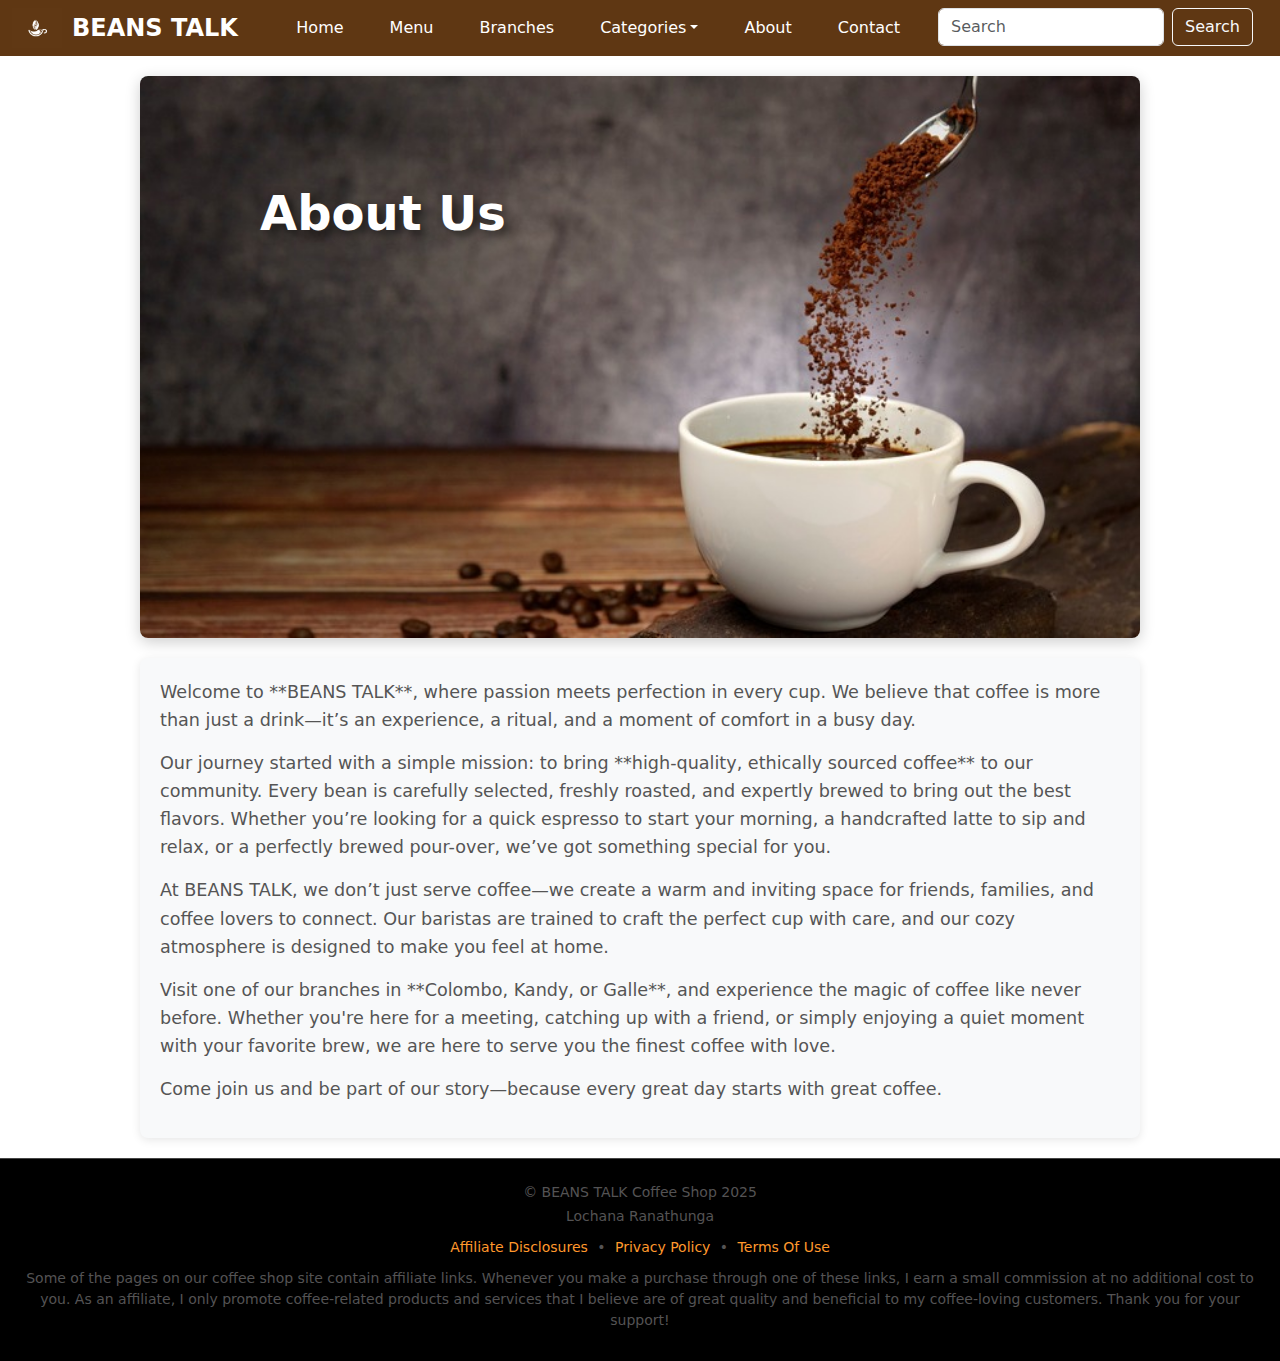
<file: about.html>
<!DOCTYPE html>
<html lang="en">
<head>
    <meta charset="UTF-8">
    <meta name="viewport" content="width=device-width, initial-scale=1.0">
    <title>BEANS TALK</title>
    <link rel="stylesheet" href="slnavbar.css">
    <link href="https://cdn.jsdelivr.net/npm/bootstrap@5.3.1/dist/css/bootstrap.min.css" rel="stylesheet">
    <link rel="stylesheet" href="styelsd.css">
    <link rel="stylesheet" href="footer.css">
    <link rel="icon" href="loc.jpg" type="image/x-icon">
    <style>
        body{
            overflow-x: hidden;
        }
    </style>
</head>
<body>
    <div class="navbarfix">
        <nav class="navbar navbar-expand-lg navbar-custom">
            <div class="container-fluid">
                <div class="logo-container">
                    <img src="loc.jpg" alt="Logo" class="logo">
                    <span class="site-name">BEANS TALK</span>
                </div>

                <input type="checkbox" id="navbar-toggle" class="navbar-toggle-checkbox">

                <label for="navbar-toggle" class="navbar-toggler-icon"></label>

                <div class="navbar-collapse">
                    <ul class="navbar-nav ms-auto">
                        <li class="nav-item">
                            <a class="nav-link" href="index.html">Home</a>
                        </li>
                        <li class="nav-item">
                            <a class="nav-link" href="Menu.html">Menu</a>
                        </li>
                        <li class="nav-item">
                            <a class="nav-link" href="destination page.html">Branches</a>
                        </li>
                        <li class="nav-item dropdown">
                            <a class="nav-link dropdown-toggle" href="#">Categories</a>
                            <ul class="dropdown-menu">
                                <li><a class="dropdown-item" href="cappuccino.html">cappuccino</a></li>
                                <li><a class="dropdown-item" href="Espresso.html">Espresso</a></li>
                                <li><a class="dropdown-item" href="frappe.html">Frappe</a></li>
                                <li><a class="dropdown-item" href="Cakes.html">Cakes</a></li>
                                <li><a class="dropdown-item" href="Pastries.html">Pastries</a></li>
                            </ul>
                        </li>
                        <li class="nav-item">
                            <a class="nav-link" href="about.html">About</a>
                        </li>
                        <li class="nav-item">
                            <a class="nav-link" href="contact.html">Contact</a>
                        </li>
                        <li class="nav-item">
                            <form class="d-flex" action="search_results.html" method="GET">
                                <input class="form-control me-2" type="search" name="q" placeholder="Search" aria-label="Search" required>
                                <button class="btn btn-outline-light" type="submit">Search</button>
                            </form>
                        </li>
                    </ul>
                </div>
            </div>
        </nav>
    </div>

    <div class="container">
        <div class="image-overlay">
            <img src="about_coffee.jpg" alt="About Us Image" class="imga">
            <div class="overlay-text">About Us</div>
        </div>
    </div>

    <main>
        <section>
            <p>Welcome to **BEANS TALK**, where passion meets perfection in every cup. We believe that coffee is more than just a drink—it’s an experience, a ritual, and a moment of comfort in a busy day.</p>
            
            <p>Our journey started with a simple mission: to bring **high-quality, ethically sourced coffee** to our community. Every bean is carefully selected, freshly roasted, and expertly brewed to bring out the best flavors. Whether you’re looking for a quick espresso to start your morning, a handcrafted latte to sip and relax, or a perfectly brewed pour-over, we’ve got something special for you.</p>
            
            <p>At BEANS TALK, we don’t just serve coffee—we create a warm and inviting space for friends, families, and coffee lovers to connect. Our baristas are trained to craft the perfect cup with care, and our cozy atmosphere is designed to make you feel at home.</p>
            
            <p>Visit one of our branches in **Colombo, Kandy, or Galle**, and experience the magic of coffee like never before. Whether you're here for a meeting, catching up with a friend, or simply enjoying a quiet moment with your favorite brew, we are here to serve you the finest coffee with love.</p>

            <p>Come join us and be part of our story—because every great day starts with great coffee.</p>
        </section>
    </main>
    
    <footer class="site-footer">
        <div class="footer-content">
            <p style="line-height: 0.5;">© BEANS TALK Coffee Shop 2025</p>
            <p style="line-height: 1.5;"> Lochana Ranathunga </p>
            <p>
                <a href="#">Affiliate Disclosures</a> • 
                <a href="#">Privacy Policy</a> • 
                <a href="#">Terms Of Use</a>
            </p>
            <p>
                Some of the pages on our coffee shop site contain affiliate links. Whenever you make a purchase through one of these links, 
                I earn a small commission at no additional cost to you. As an affiliate, I only promote coffee-related products and services 
                that I believe are of great quality and beneficial to my coffee-loving customers. Thank you for your support!
            </p>
        </div>
    </footer>






</body>
</html>
</file>
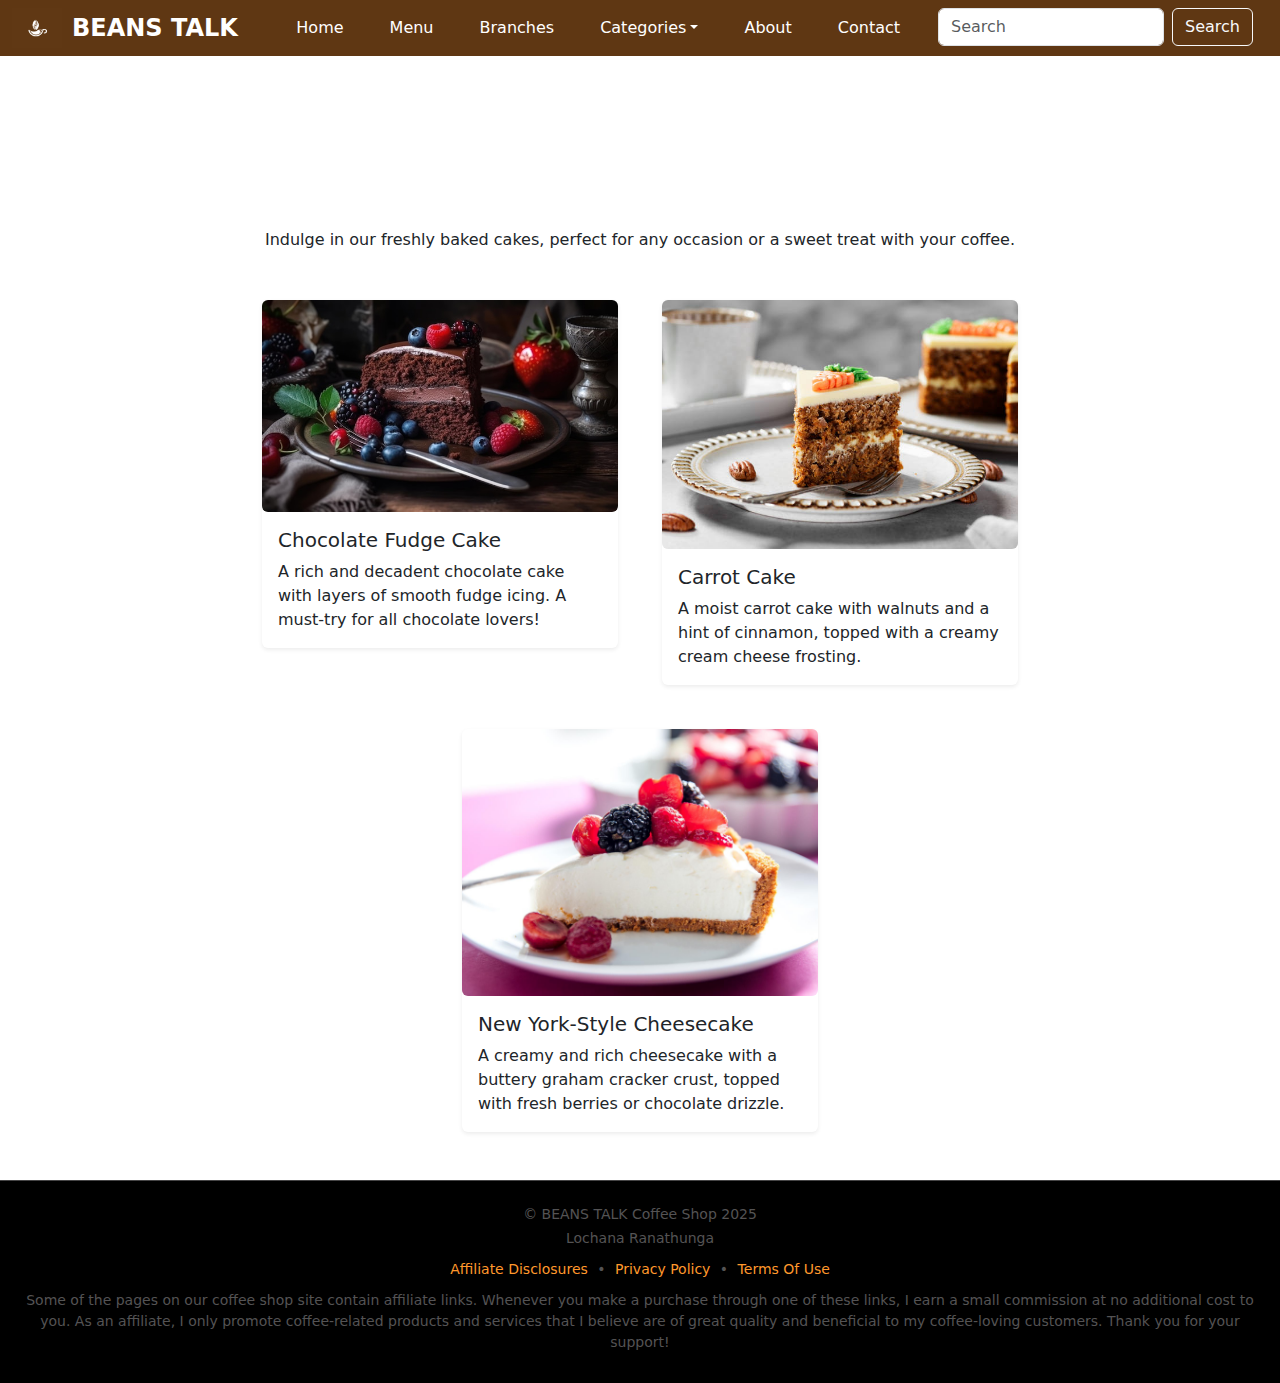
<file: Cakes.html>
<!DOCTYPE html>
<html lang="en">
<head>
    <meta charset="UTF-8">
    <meta name="viewport" content="width=device-width, initial-scale=1.0">
    <title>BEANS TALK</title>
    <link rel="stylesheet" href="slnavbar.css">
    <link href="https://cdn.jsdelivr.net/npm/bootstrap@5.3.1/dist/css/bootstrap.min.css" rel="stylesheet">
    <link rel="stylesheet" href="video.css">
    <link rel="stylesheet" href="img.css">
    <link rel="stylesheet" href="footer.css">
    <link rel="stylesheet" href="customer_questions.css">
    <link rel="icon" href="loc.jpg" type="image/x-icon">
</head>
<body>
    <div class="navbarfix">
        <nav class="navbar navbar-expand-lg navbar-custom">
            <div class="container-fluid">
                <div class="logo-container">
                    <img src="loc.jpg" alt="Logo" class="logo">
                    <span class="site-name">BEANS TALK</span>
                </div>

                <input type="checkbox" id="navbar-toggle" class="navbar-toggle-checkbox">

                <label for="navbar-toggle" class="navbar-toggler-icon"></label>

                <div class="navbar-collapse">
                    <ul class="navbar-nav ms-auto">
                        <li class="nav-item">
                            <a class="nav-link" href="index.html">Home</a>
                        </li>
                        <li class="nav-item">
                            <a class="nav-link" href="Menu.html">Menu</a>
                        </li>
                        <li class="nav-item">
                            <a class="nav-link" href="destination page.html">Branches</a>
                        </li>
                        <li class="nav-item dropdown">
                            <a class="nav-link dropdown-toggle" href="#">Categories</a>
                            <ul class="dropdown-menu">
                                <li><a class="dropdown-item" href="cappuccino.html">cappuccino</a></li>
                                <li><a class="dropdown-item" href="Espresso.html">Espresso</a></li>
                                <li><a class="dropdown-item" href="frappe.html">Frappe</a></li>
                                <li><a class="dropdown-item" href="Cakes.html">Cakes</a></li>
                                <li><a class="dropdown-item" href="Pastries.html">Pastries</a></li>
                            </ul>
                        </li>
                        <li class="nav-item">
                            <a class="nav-link" href="about.html">About</a>
                        </li>
                        <li class="nav-item">
                            <a class="nav-link" href="contact.html">Contact</a>
                        </li>
                        <li class="nav-item">
                            <form class="d-flex" action="search_results.html" method="GET">
                                <input class="form-control me-2" type="search" name="q" placeholder="Search" aria-label="Search" required>
                                <button class="btn btn-outline-light" type="submit">Search</button>
                            </form>
                        </li>
                    </ul>
                </div>
            </div>
        </nav>
    </div>

    <div class="category-content container my-5">
        <h1 class="text-center mb-4">Delicious Cakes at Brewed Bliss</h1>
        <p class="text-center mb-5">Indulge in our freshly baked cakes, perfect for any occasion or a sweet treat with your coffee.</p>

        <div class="row g-4">
            <div class="col-md-4">
                <div class="card shadow-sm border-0">
                    <img src="chocolate-cake.jpg" alt="Chocolate Cake" class="card-img-top img-fluid rounded">
                    <div class="card-body">
                        <h5 class="card-title">Chocolate Fudge Cake</h5>
                        <p class="card-text">A rich and decadent chocolate cake with layers of smooth fudge icing. A must-try for all chocolate lovers!</p>
                    </div>
                </div>
            </div>

            <div class="col-md-4">
                <div class="card shadow-sm border-0">
                    <img src="carrot-cake.jpg" alt="Carrot Cake" class="card-img-top img-fluid rounded">
                    <div class="card-body">
                        <h5 class="card-title">Carrot Cake</h5>
                        <p class="card-text">A moist carrot cake with walnuts and a hint of cinnamon, topped with a creamy cream cheese frosting.</p>
                    </div>
                </div>
            </div>

            <div class="col-md-4">
                <div class="card shadow-sm border-0">
                    <img src="cheesecake.jpg" alt="Cheesecake" class="card-img-top img-fluid rounded">
                    <div class="card-body">
                        <h5 class="card-title">New York-Style Cheesecake</h5>
                        <p class="card-text">A creamy and rich cheesecake with a buttery graham cracker crust, topped with fresh berries or chocolate drizzle.</p>
                    </div>
                </div>
            </div>
        </div>
    </div>

    <footer class="site-footer">
        <div class="footer-content">
            <p style="line-height: 0.5;">© BEANS TALK Coffee Shop 2025</p>
            <p style="line-height: 1.5;"> Lochana Ranathunga </p>
            <p>
                <a href="#">Affiliate Disclosures</a> • 
                <a href="#">Privacy Policy</a> • 
                <a href="#">Terms Of Use</a>
            </p>
            <p>
                Some of the pages on our coffee shop site contain affiliate links. Whenever you make a purchase through one of these links, 
                I earn a small commission at no additional cost to you. As an affiliate, I only promote coffee-related products and services 
                that I believe are of great quality and beneficial to my coffee-loving customers. Thank you for your support!
            </p>
        </div>
    </footer>

    <script src="https://cdn.jsdelivr.net/npm/@popperjs/core@2.9.3/dist/umd/popper.min.js"></script>
    <script src="https://cdn.jsdelivr.net/npm/bootstrap@5.3.1/dist/js/bootstrap.min.js"></script>
</body>
</html>
</file>
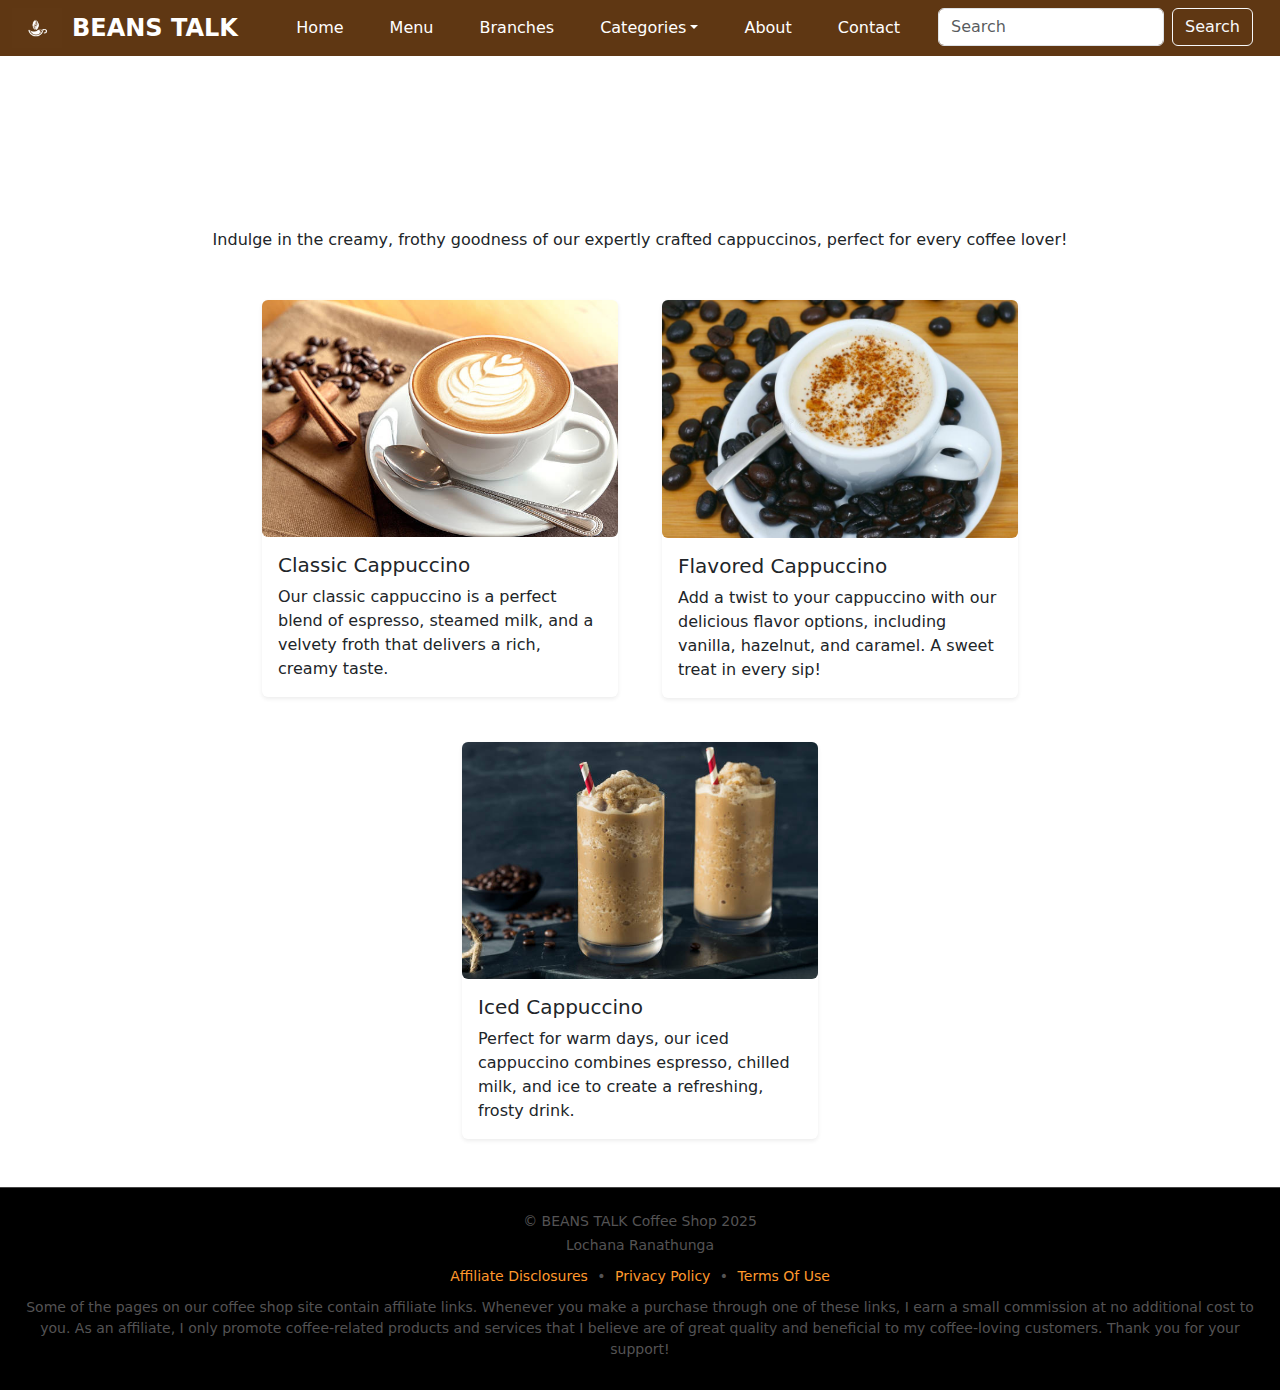
<file: cappuccino.html>
<!DOCTYPE html>
<html lang="en">
<head>
    <meta charset="UTF-8">
    <meta name="viewport" content="width=device-width, initial-scale=1.0">
    <title>BEANS TALK</title>
    <link rel="stylesheet" href="slnavbar.css">
    <link href="https://cdn.jsdelivr.net/npm/bootstrap@5.3.1/dist/css/bootstrap.min.css" rel="stylesheet">
    <link rel="stylesheet" href="video.css">
    <link rel="stylesheet" href="img.css">
    <link rel="stylesheet" href="footer.css">
    <link rel="stylesheet" href="customer_questions.css">
    <link rel="icon" href="loc.jpg" type="image/x-icon">
</head>
<body>
    <div class="navbarfix">
        <nav class="navbar navbar-expand-lg navbar-custom">
            <div class="container-fluid">
                <div class="logo-container">
                    <img src="loc.jpg" alt="Logo" class="logo">
                    <span class="site-name">BEANS TALK</span>
                </div>

                <input type="checkbox" id="navbar-toggle" class="navbar-toggle-checkbox">

                <label for="navbar-toggle" class="navbar-toggler-icon"></label>

                <div class="navbar-collapse">
                    <ul class="navbar-nav ms-auto">
                        <li class="nav-item">
                            <a class="nav-link" href="index.html">Home</a>
                        </li>
                        <li class="nav-item">
                            <a class="nav-link" href="Menu.html">Menu</a>
                        </li>
                        <li class="nav-item">
                            <a class="nav-link" href="destination page.html">Branches</a>
                        </li>
                        <li class="nav-item dropdown">
                            <a class="nav-link dropdown-toggle" href="#">Categories</a>
                            <ul class="dropdown-menu">
                                <li><a class="dropdown-item" href="cappuccino.html">cappuccino</a></li>
                                <li><a class="dropdown-item" href="Espresso.html">Espresso</a></li>
                                <li><a class="dropdown-item" href="frappe.html">Frappe</a></li>
                                <li><a class="dropdown-item" href="Cakes.html">Cakes</a></li>
                                <li><a class="dropdown-item" href="Pastries.html">Pastries</a></li>
                            </ul>
                        </li>
                        <li class="nav-item">
                            <a class="nav-link" href="about.html">About</a>
                        </li>
                        <li class="nav-item">
                            <a class="nav-link" href="contact.html">Contact</a>
                        </li>
                        <li class="nav-item">
                            <form class="d-flex" action="search_results.html" method="GET">
                                <input class="form-control me-2" type="search" name="q" placeholder="Search" aria-label="Search" required>
                                <button class="btn btn-outline-light" type="submit">Search</button>
                            </form>
                        </li>
                    </ul>
                </div>
            </div>
        </nav>
    </div>

    
    <div class="category-content container my-5">
        <h1 class="text-center mb-4">Cappuccino Delights</h1>
        <p class="text-center mb-5">Indulge in the creamy, frothy goodness of our expertly crafted cappuccinos, perfect for every coffee lover!</p>

        
        <div class="row g-4">
            
            <div class="col-md-4">
                <div class="card shadow-sm border-0">
                    <img src="classic-cappuccino.jpg" alt="Classic Cappuccino" class="card-img-top img-fluid rounded">
                    <div class="card-body">
                        <h5 class="card-title">Classic Cappuccino</h5>
                        <p class="card-text">Our classic cappuccino is a perfect blend of espresso, steamed milk, and a velvety froth that delivers a rich, creamy taste.</p>
                    </div>
                </div>
            </div>

            
            <div class="col-md-4">
                <div class="card shadow-sm border-0">
                    <img src="flavored-cappuccino.jpg" alt="Flavored Cappuccino" class="card-img-top img-fluid rounded">
                    <div class="card-body">
                        <h5 class="card-title">Flavored Cappuccino</h5>
                        <p class="card-text">Add a twist to your cappuccino with our delicious flavor options, including vanilla, hazelnut, and caramel. A sweet treat in every sip!</p>
                    </div>
                </div>
            </div>

            
            <div class="col-md-4">
                <div class="card shadow-sm border-0">
                    <img src="iced-cappuccino.jpg" alt="Iced Cappuccino" class="card-img-top img-fluid rounded">
                    <div class="card-body">
                        <h5 class="card-title">Iced Cappuccino</h5>
                        <p class="card-text">Perfect for warm days, our iced cappuccino combines espresso, chilled milk, and ice to create a refreshing, frosty drink.</p>
                    </div>
                </div>
            </div>
        </div>
    </div>

    
    <footer class="site-footer">
        <div class="footer-content">
            <p style="line-height: 0.5;">© BEANS TALK Coffee Shop 2025</p>
            <p style="line-height: 1.5;"> Lochana Ranathunga </p>
            <p>
                <a href="#">Affiliate Disclosures</a> • 
                <a href="#">Privacy Policy</a> • 
                <a href="#">Terms Of Use</a>
            </p>
            <p>
                Some of the pages on our coffee shop site contain affiliate links. Whenever you make a purchase through one of these links, 
                I earn a small commission at no additional cost to you. As an affiliate, I only promote coffee-related products and services 
                that I believe are of great quality and beneficial to my coffee-loving customers. Thank you for your support!
            </p>
        </div>
    </footer>

    <script src="https://cdn.jsdelivr.net/npm/@popperjs/core@2.9.3/dist/umd/popper.min.js"></script>
    <script src="https://cdn.jsdelivr.net/npm/bootstrap@5.3.1/dist/js/bootstrap.min.js"></script>
</body>
</html>
</file>
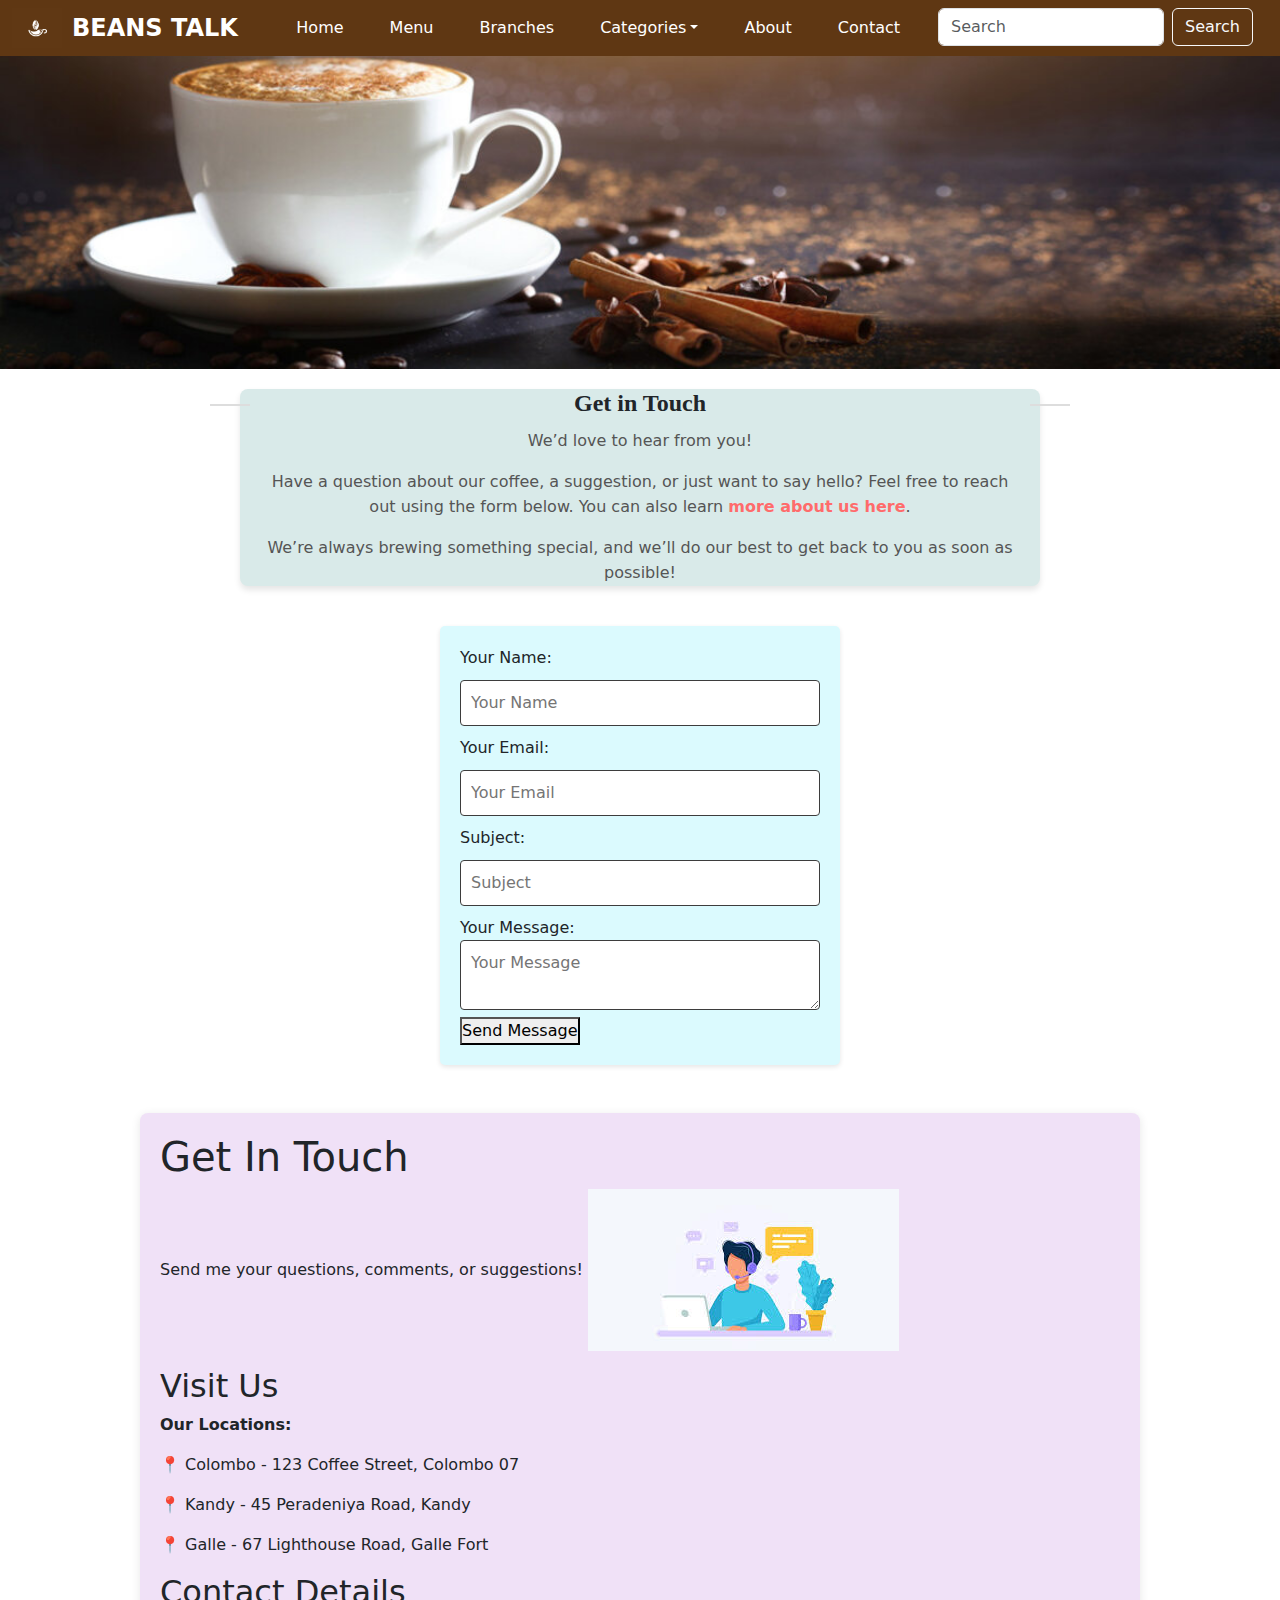
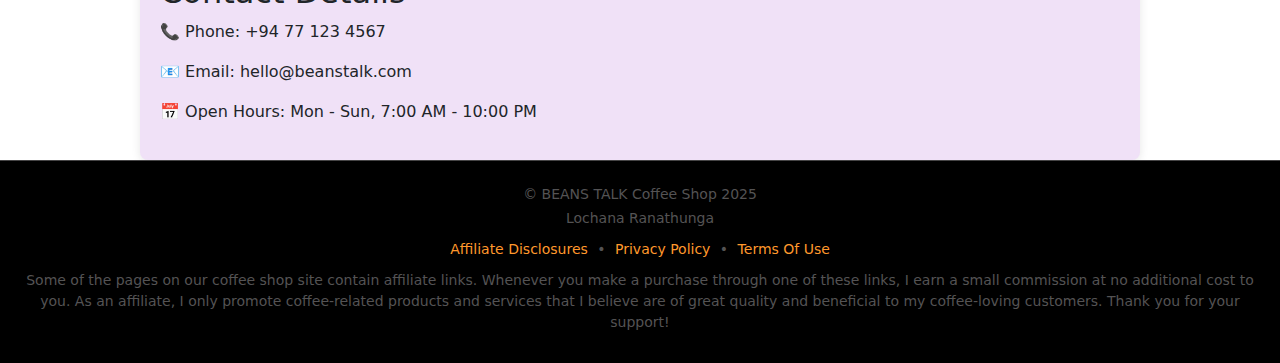
<file: contact.html>
<!DOCTYPE html>
<html lang="en">
<head>
    <meta charset="UTF-8">
    <meta name="viewport" content="width=device-width, initial-scale=1.0">
    <title>Contact Form</title>
    <link rel="stylesheet" href="stylesc.css">
    <link rel="stylesheet" href="footer.css">

    <link rel="stylesheet" href="slnavbar.css">
    <link href="https://cdn.jsdelivr.net/npm/bootstrap@5.3.1/dist/css/bootstrap.min.css" rel="stylesheet">
    <link rel="icon" href="loc.jpg" type="image/x-icon">
    <link rel="stylesheet" href="img.css">
    <link rel="stylesheet" href="footer.css">
    
</head>
<body>
    <div class="navbarfix">
        <nav class="navbar navbar-expand-lg navbar-custom">
            <div class="container-fluid">
                <div class="logo-container">
                    <img src="loc.jpg" alt="Logo" class="logo">
                    <span class="site-name">BEANS TALK</span>
                </div>

                <input type="checkbox" id="navbar-toggle" class="navbar-toggle-checkbox">

                <label for="navbar-toggle" class="navbar-toggler-icon"></label>

                <div class="navbar-collapse">
                    <ul class="navbar-nav ms-auto">
                        <li class="nav-item">
                            <a class="nav-link" href="index.html">Home</a>
                        </li>
                        <li class="nav-item">
                            <a class="nav-link" href="Menu.html">Menu</a>
                        </li>
                        <li class="nav-item">
                            <a class="nav-link" href="destination page.html">Branches</a>
                        </li>
                        <li class="nav-item dropdown">
                            <a class="nav-link dropdown-toggle" href="#">Categories</a>
                            <ul class="dropdown-menu">
                                <li><a class="dropdown-item" href="cappuccino.html">cappuccino</a></li>
                                <li><a class="dropdown-item" href="Espresso.html">Espresso</a></li>
                                <li><a class="dropdown-item" href="frappe.html">Frappe</a></li>
                                <li><a class="dropdown-item" href="Cakes.html">Cakes</a></li>
                                <li><a class="dropdown-item" href="Pastries.html">Pastries</a></li>
                            </ul>
                        </li>
                        <li class="nav-item">
                            <a class="nav-link" href="about.html">About</a>
                        </li>
                        <li class="nav-item">
                            <a class="nav-link" href="contact.html">Contact</a>
                        </li>
                        <li class="nav-item">
                            <form class="d-flex" action="search_results.html" method="GET">
                                <input class="form-control me-2" type="search" name="q" placeholder="Search" aria-label="Search" required>
                                <button class="btn btn-outline-light" type="submit">Search</button>
                            </form>
                        </li>
                    </ul>
                </div>
            </div>
        </nav>
    </div>

   <br>
    <section>
        <div>
            <img src="coffee_shop.jpg" alt="featured" class="featured" >
            
        </div>
    </section>
    

   
    <section class="contact-intro">
        <h3>Get in Touch</h3>
        <p>We’d love to hear from you!</p>
        <p>Have a question about our coffee, a suggestion, or just want to say hello? Feel free to reach out using the form below.  
            You can also learn <a href="about.html" class="highlight-link">more about us here</a>.
        </p>
        <p>We’re always brewing something special, and we’ll do our best to get back to you as soon as possible!</p>
    </section>
    

    

  
    <main>
        <div class="form-box">
            <form action="https://lochana.infinityfreeapp.com/form-handler.php" method="post">
                <label for="name">Your Name:</label>
                <input type="text" name="name" id="name" placeholder="Your Name" required>
                <label for="email">Your Email:</label>
                <input type="email" name="email" id="email" placeholder="Your Email" required>
                <label for="subject">Subject:</label>
                <input type="text" name="subject" id="subject" placeholder="Subject" required>
                <label for="message">Your Message:</label>
                <textarea name="message" id="message" placeholder="Your Message" required></textarea>
                <button type="submit" id="submitbutton">Send Message</button>
            </form>
        </div>
    </main>

    <br> <br>

    

    <section class="contact">
        <div>
                <h1>Get In Touch</h1>
                <p>Send me your questions, comments, or suggestions!
                <img src="contact3.jpeg " ></p>
            
        </div>
 
        <h2>Visit Us</h2>
        <p><strong>Our Locations:</strong></p>
        <p>📍 Colombo - 123 Coffee Street, Colombo 07</p>
        <p>📍 Kandy - 45 Peradeniya Road, Kandy</p>
        <p>📍 Galle - 67 Lighthouse Road, Galle Fort</p>
        
        <h2>Contact Details</h2>
        <p>📞 Phone: +94 77 123 4567</p>
        <p>📧 Email: hello@beanstalk.com</p>
        <p>📅 Open Hours: Mon - Sun, 7:00 AM - 10:00 PM</p>
    </section>

    <footer class="site-footer">
        <div class="footer-content">
            <p style="line-height: 0.5;">© BEANS TALK Coffee Shop 2025</p>
            <p style="line-height: 1.5;"> Lochana Ranathunga </p>
            <p>
                <a href="#">Affiliate Disclosures</a> • 
                <a href="#">Privacy Policy</a> • 
                <a href="#">Terms Of Use</a>
            </p>
            <p>
                Some of the pages on our coffee shop site contain affiliate links. Whenever you make a purchase through one of these links, 
                I earn a small commission at no additional cost to you. As an affiliate, I only promote coffee-related products and services 
                that I believe are of great quality and beneficial to my coffee-loving customers. Thank you for your support!
            </p>
        </div>
    </footer>
    


</body>
</html>
</file>
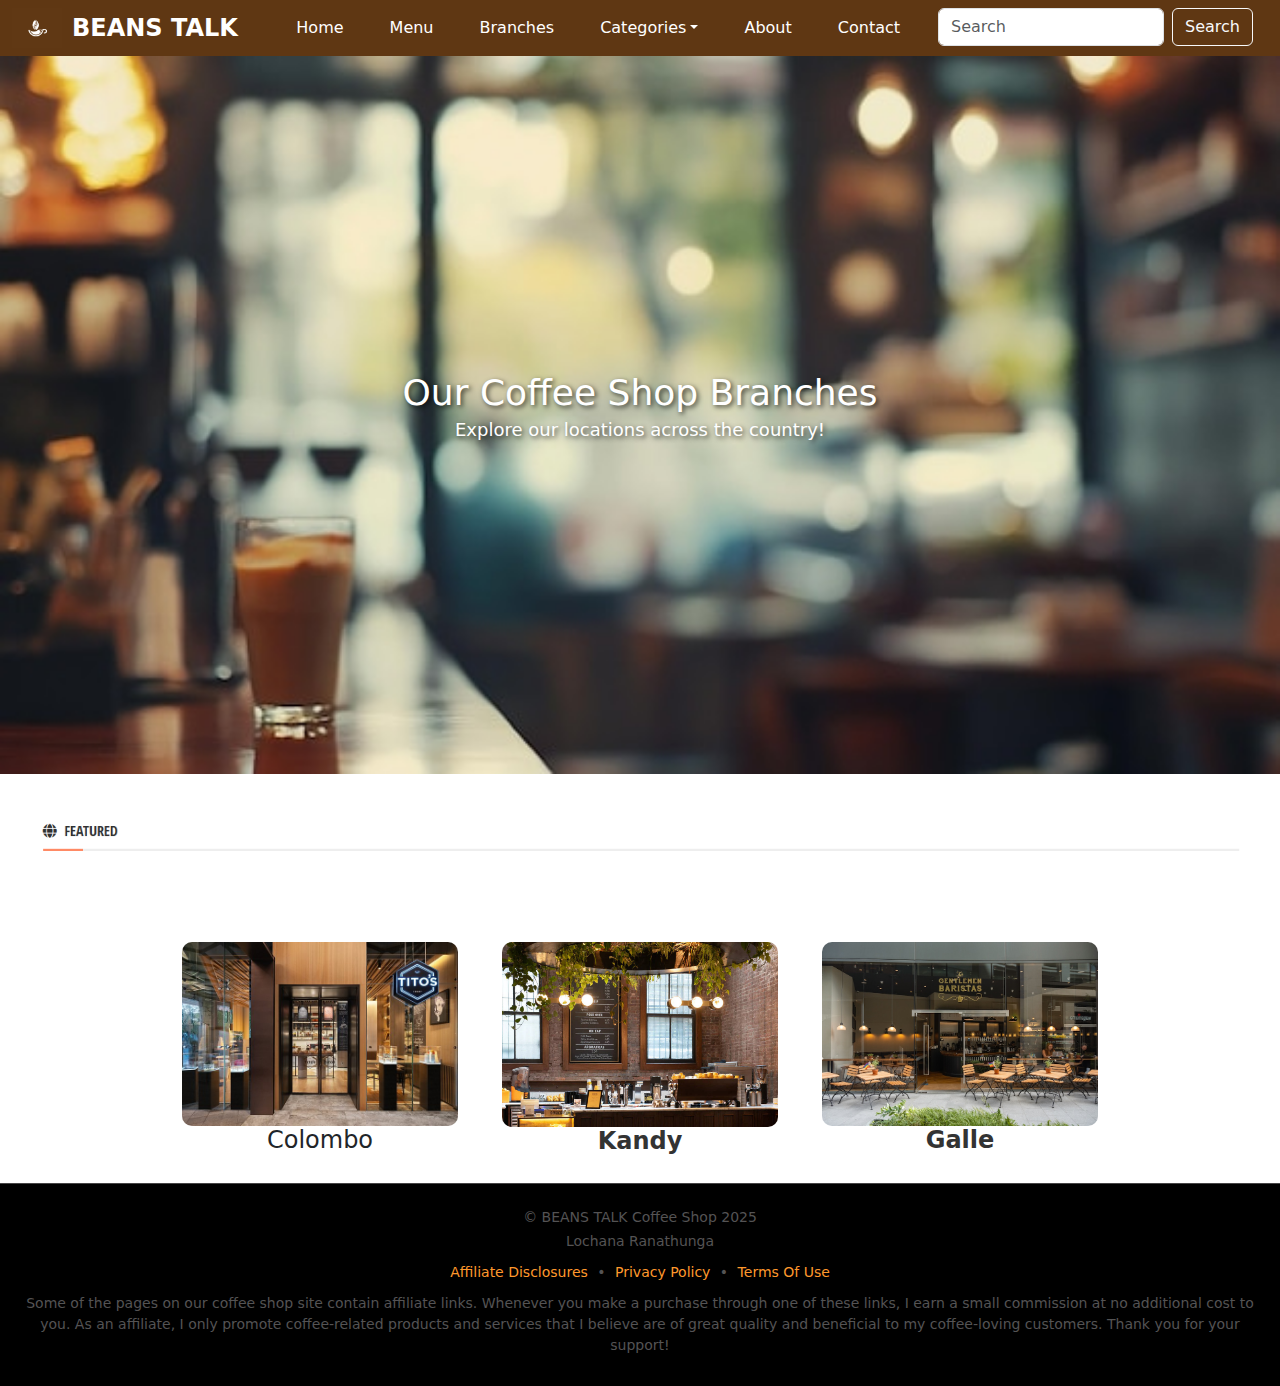
<file: destination page.html>
<!DOCTYPE html>
<html lang="en">
<head>
    <meta charset="UTF-8">
    <meta name="viewport" content="width=device-width, initial-scale=1.0">
    <title>Branches - Brewed Bliss Coffee Shop</title>
    <link rel="stylesheet" href="slnavbar.css">
    <link href="https://cdn.jsdelivr.net/npm/bootstrap@5.3.1/dist/css/bootstrap.min.css" rel="stylesheet">
    <link rel="stylesheet" href="imgg.css">
    <link rel="icon" href="loc.jpg" type="image/x-icon">
    <link rel="stylesheet" href="footer.css">
    <style>
        body { overflow-x: hidden; }
        .image-container { text-align: center; position: relative; }
        .image-container img { width: 100%; height: auto; }
        .row { display: flex; flex-wrap: wrap; justify-content: center; gap: 20px; }
        .img { text-align: center; max-width: 300px; }
        .img img { width: 100%; height: auto; border-radius: 10px; }
        .featured { width: 100%; max-width: 1200px; display: block; margin: 0 auto; }
        .site-footer { text-align: center; padding: 20px; background: #333; color: white; }
        .site-footer a { color: lightgray; }
        @media (max-width: 768px) {
            .row { flex-direction: column; align-items: center; }
            .img { width: 80%; }
        }
        .site-footer {
    background-color: #000000;
    padding: 20px; 
    text-align: center;
    font-size: 14px; 
    color: #545354; 
    border-top: 1px solid #464546; 
}

.site-footer a {
    color: #ff982c; 
    text-decoration: none; 
    margin: 0 5px;
}

.site-footer a:hover {
    text-decoration: underline; 
}

.site-footer p {
    margin: 10px 0;
}

    </style>
</head>
<body>
    <div class="navbarfix">
        <nav class="navbar navbar-expand-lg navbar-custom">
            <div class="container-fluid">
                <div class="logo-container">
                    <img src="loc.jpg" alt="Logo" class="logo">
                    <span class="site-name">BEANS TALK</span>
                </div>

                <input type="checkbox" id="navbar-toggle" class="navbar-toggle-checkbox">

                <label for="navbar-toggle" class="navbar-toggler-icon"></label>

                <div class="navbar-collapse">
                    <ul class="navbar-nav ms-auto">
                        <li class="nav-item">
                            <a class="nav-link" href="index.html">Home</a>
                        </li>
                        <li class="nav-item">
                            <a class="nav-link" href="Menu.html">Menu</a>
                        </li>
                        <li class="nav-item">
                            <a class="nav-link" href="destination page.html">Branches</a>
                        </li>
                        <li class="nav-item dropdown">
                            <a class="nav-link dropdown-toggle" href="#">Categories</a>
                            <ul class="dropdown-menu">
                                <li><a class="dropdown-item" href="cappuccino.html">cappuccino</a></li>
                                <li><a class="dropdown-item" href="Espresso.html">Espresso</a></li>
                                <li><a class="dropdown-item" href="frappe.html">Frappe</a></li>
                                <li><a class="dropdown-item" href="Cakes.html">Cakes</a></li>
                                <li><a class="dropdown-item" href="Pastries.html">Pastries</a></li>
                            </ul>
                        </li>
                        <li class="nav-item">
                            <a class="nav-link" href="about.html">About</a>
                        </li>
                        <li class="nav-item">
                            <a class="nav-link" href="contact.html">Contact</a>
                        </li>
                        <li class="nav-item">
                            <form class="d-flex" action="search_results.html" method="GET">
                                <input class="form-control me-2" type="search" name="q" placeholder="Search" aria-label="Search" required>
                                <button class="btn btn-outline-light" type="submit">Search</button>
                            </form>
                        </li>
                    </ul>
                </div>
            </div>
        </nav>
    </div>
    <div class="image-container">
        <img src="img11.jpg" alt="Sample Image" style="max-width: 100%; height: auto;">
        <div class="centered-text">
            <h1 style="line-height: 1;">Our Coffee Shop Branches</h1>
            <p style="line-height: 1;">Explore our locations across the country!</p>
        </div>
    </div><br><br>
    <img src="featuredd.png" alt="featured" class="featured"><br><br><br>
    <div>
        <div class="image-container">
            <div class="row">
                <div class="img">
                    <a href="colombo.html"><img src="colombo.jpg" alt="Colombo Branch"></a>
                    <h4>Colombo</h4>
                </div>
                <div class="img">
                    <a href="kandy.html"><img src="kandy.jpg" alt="Kandy Branch"></a>
                    <h4><a href="kandy.html">Kandy</a></h4>
                </div>
                <div class="img">
                    <a href="galle.html"><img src="galle.jpg" alt="Galle Branch"></a>
                    <h4><a href="galle.html">Galle</a></h4>
                </div>
            </div>
        </div>
    </div>
</body>
<footer class="site-footer">
    <div class="footer-content">
        <p style="line-height: 0.5;">© BEANS TALK Coffee Shop 2025</p>
        <p style="line-height: 1.5;"> Lochana Ranathunga </p>
        <p>
            <a href="#">Affiliate Disclosures</a> • 
            <a href="#">Privacy Policy</a> • 
            <a href="#">Terms Of Use</a>
        </p>
        <p>
            Some of the pages on our coffee shop site contain affiliate links. Whenever you make a purchase through one of these links, 
            I earn a small commission at no additional cost to you. As an affiliate, I only promote coffee-related products and services 
            that I believe are of great quality and beneficial to my coffee-loving customers. Thank you for your support!
        </p>
    </div>
</footer>
<script src="https://cdn.jsdelivr.net/npm/bootstrap@5.3.1/dist/js/bootstrap.bundle.min.js"></script>
</html>
</file>
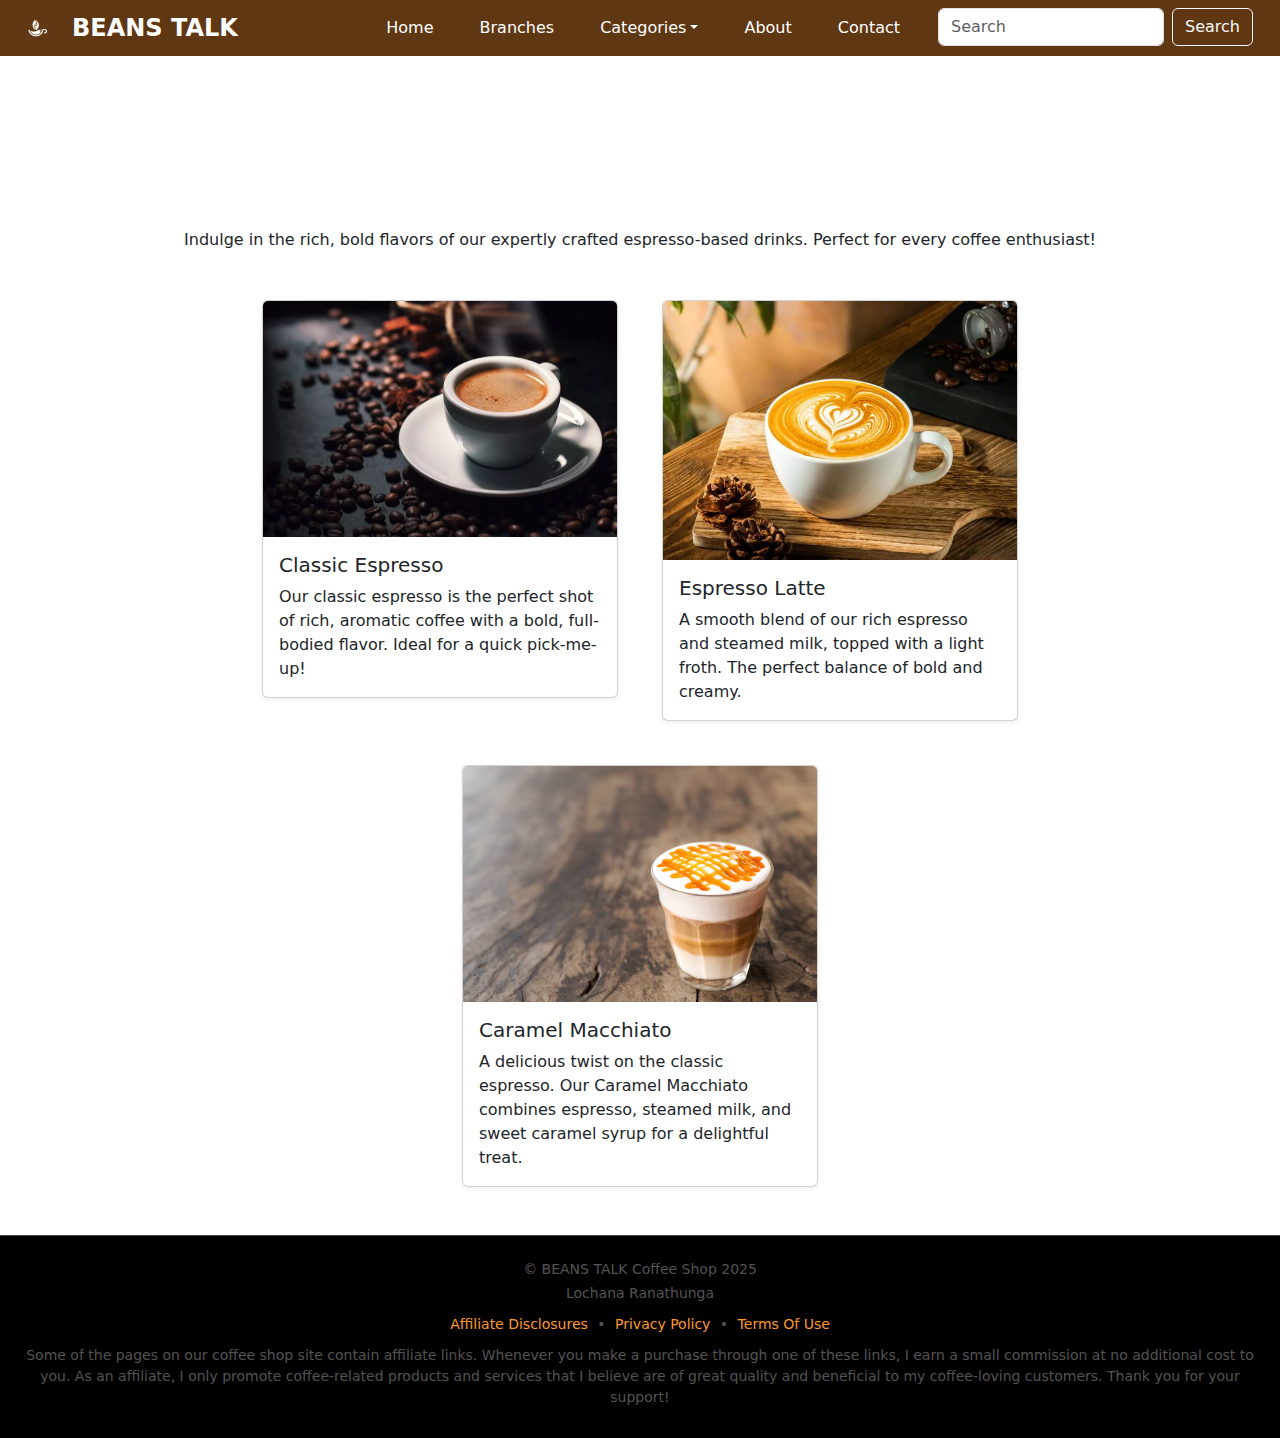
<file: Espresso.html>
<!DOCTYPE html>
<html lang="en">
<head>
    <meta charset="UTF-8">
    <meta name="viewport" content="width=device-width, initial-scale=1.0">
    <title>BEANS TALK</title>
    <link rel="stylesheet" href="slnavbar.css">
    <link href="https://cdn.jsdelivr.net/npm/bootstrap@5.3.1/dist/css/bootstrap.min.css" rel="stylesheet">
    <link rel="stylesheet" href="video.css">
    <link rel="stylesheet" href="img.css">
    <link rel="stylesheet" href="footer.css">
    <link rel="stylesheet" href="customer_questions.css">
    <link rel="icon" href="loc.jpg" type="image/x-icon">
</head>
<body>
    <div class="navbarfix">
        <nav class="navbar navbar-expand-lg navbar-custom">
            <div class="container-fluid">
                <div class="logo-container">
                    <img src="loc.jpg" alt="Logo" class="logo">
                    <span class="site-name">BEANS TALK</span>
                </div>

                <input type="checkbox" id="navbar-toggle" class="navbar-toggle-checkbox">

                <label for="navbar-toggle" class="navbar-toggler-icon"></label>

                <div class="navbar-collapse">
                    <ul class="navbar-nav ms-auto">
                        <li class="nav-item">
                            <a class="nav-link" href="index.html">Home</a>
                        </li>
                        <li class="nav-item">
                            <a class="nav-link" href="destination page.html">Branches</a>
                        </li>
                        <li class="nav-item dropdown">
                            <a class="nav-link dropdown-toggle" href="#">Categories</a>
                            <ul class="dropdown-menu">
                                <li><a class="dropdown-item" href="cappuccino.html">cappuccino</a></li>
                                <li><a class="dropdown-item" href="Espresso.html">Espresso</a></li>
                                <li><a class="dropdown-item" href="frappe.html">Frappe</a></li>
                                <li><a class="dropdown-item" href="Cakes.html">Cakes</a></li>
                                <li><a class="dropdown-item" href="Pastries.html">Pastries</a></li>
                            </ul>
                        </li>
                        <li class="nav-item">
                            <a class="nav-link" href="about.html">About</a>
                        </li>
                        <li class="nav-item">
                            <a class="nav-link" href="contact.html">Contact</a>
                        </li>
                        <li class="nav-item">
                            <form class="d-flex" action="search_results.html" method="GET">
                                <input class="form-control me-2" type="search" name="q" placeholder="Search" aria-label="Search" required>
                                <button class="btn btn-outline-light" type="submit">Search</button>
                            </form>
                        </li>
                    </ul>
                </div>
            </div>
        </nav>
    </div>

    
    <div class="category-content py-5">
        <div class="container">
            <h1 class="text-center mb-4">Espresso Delights</h1>
            <p class="text-center mb-5">Indulge in the rich, bold flavors of our expertly crafted espresso-based drinks. Perfect for every coffee enthusiast!</p>
            
            <div class="row g-4">
                
                <div class="col-md-4">
                    <div class="card shadow-sm">
                        <img src="ess.jpg" alt="Classic Espresso" class="card-img-top img-fluid">
                        <div class="card-body">
                            <h5 class="card-title">Classic Espresso</h5>
                            <p class="card-text">Our classic espresso is the perfect shot of rich, aromatic coffee with a bold, full-bodied flavor. Ideal for a quick pick-me-up!</p>
                        </div>
                    </div>
                </div>

                
                <div class="col-md-4">
                    <div class="card shadow-sm">
                        <img src="latte.jpg" alt="Espresso Latte" class="card-img-top img-fluid">
                        <div class="card-body">
                            <h5 class="card-title">Espresso Latte</h5>
                            <p class="card-text">A smooth blend of our rich espresso and steamed milk, topped with a light froth. The perfect balance of bold and creamy.</p>
                        </div>
                    </div>
                </div>

                
                <div class="col-md-4">
                    <div class="card shadow-sm">
                        <img src="macchiato.jpg" alt="Caramel Macchiato" class="card-img-top img-fluid">
                        <div class="card-body">
                            <h5 class="card-title">Caramel Macchiato</h5>
                            <p class="card-text">A delicious twist on the classic espresso. Our Caramel Macchiato combines espresso, steamed milk, and sweet caramel syrup for a delightful treat.</p>
                        </div>
                    </div>
                </div>
            </div>
        </div>
    </div>

    
    <footer class="site-footer">
        <div class="footer-content">
            <p style="line-height: 0.5;">© BEANS TALK Coffee Shop 2025</p>
            <p style="line-height: 1.5;"> Lochana Ranathunga </p>
            <p>
                <a href="#">Affiliate Disclosures</a> • 
                <a href="#">Privacy Policy</a> • 
                <a href="#">Terms Of Use</a>
            </p>
            <p>
                Some of the pages on our coffee shop site contain affiliate links. Whenever you make a purchase through one of these links, 
                I earn a small commission at no additional cost to you. As an affiliate, I only promote coffee-related products and services 
                that I believe are of great quality and beneficial to my coffee-loving customers. Thank you for your support!
            </p>
        </div>
    </footer>

    
    <script src="https://cdn.jsdelivr.net/npm/bootstrap@5.3.1/dist/js/bootstrap.bundle.min.js"></script>
</body>
</html>
</file>
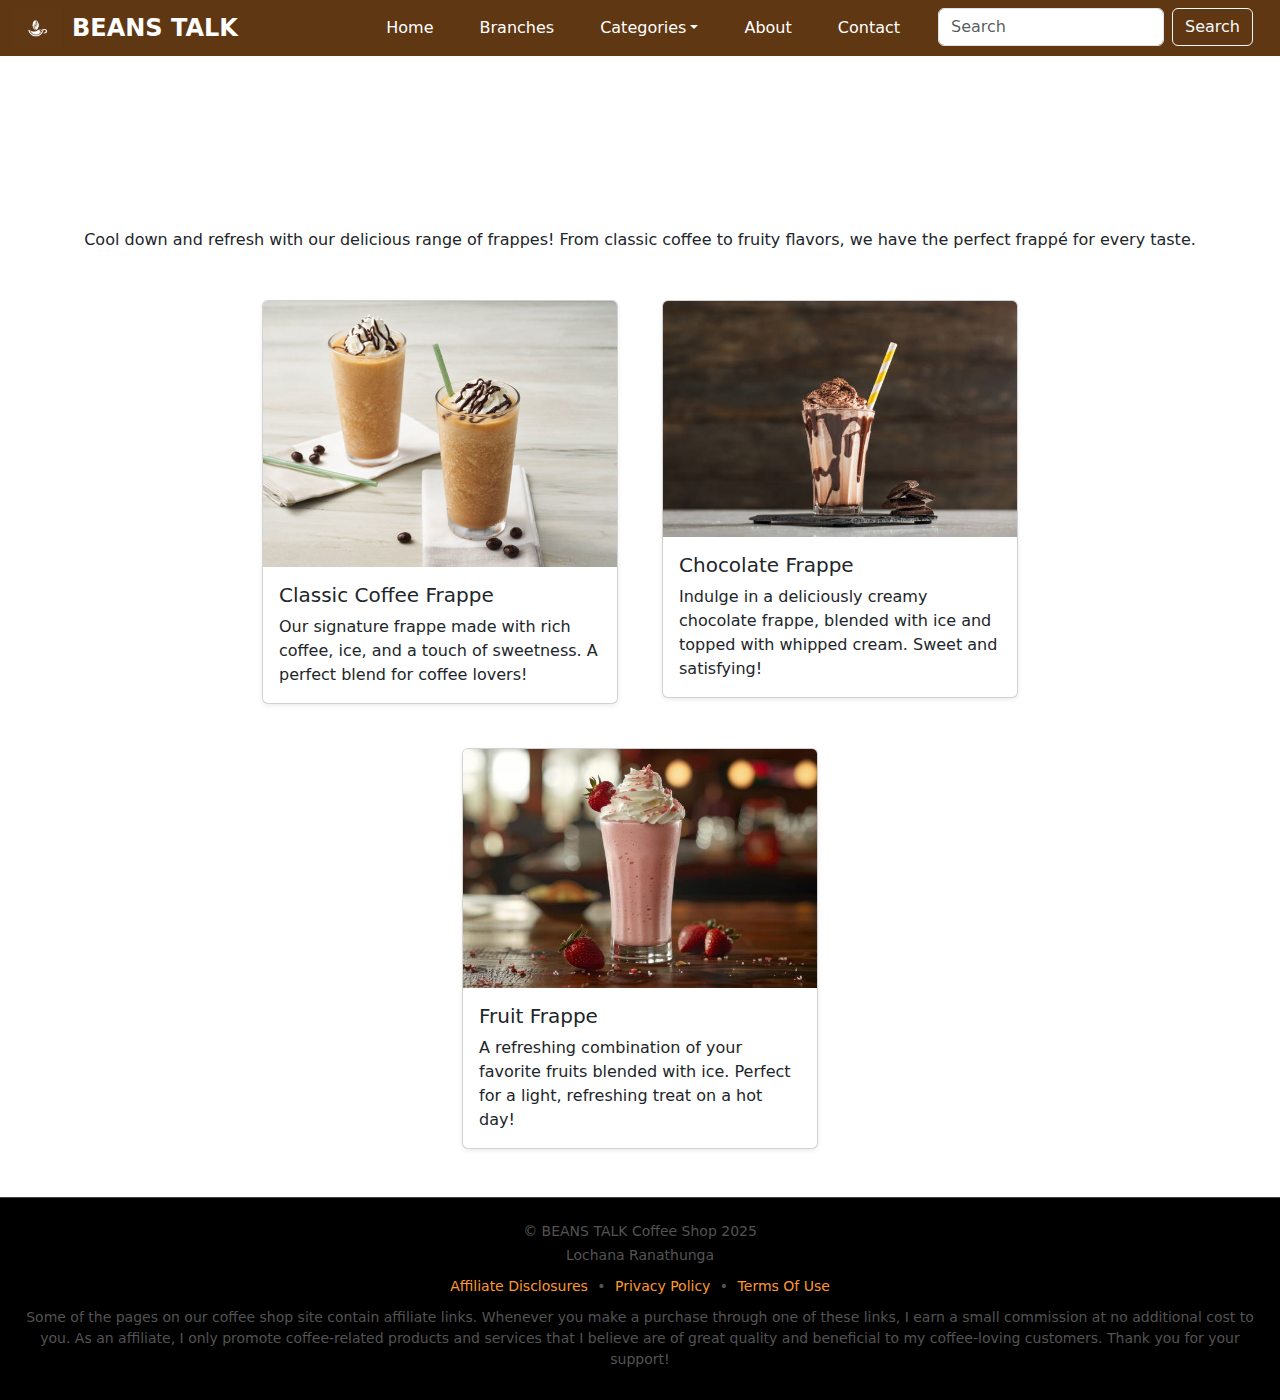
<file: frappe.html>
<!DOCTYPE html>
<html lang="en">
<head>
    <meta charset="UTF-8">
    <meta name="viewport" content="width=device-width, initial-scale=1.0">
    <title>BEANS TALK</title>
    <link rel="stylesheet" href="slnavbar.css">
    <link href="https://cdn.jsdelivr.net/npm/bootstrap@5.3.1/dist/css/bootstrap.min.css" rel="stylesheet">
    <link rel="stylesheet" href="video.css">
    <link rel="stylesheet" href="img.css">
    <link rel="stylesheet" href="footer.css">
    <link rel="stylesheet" href="customer_questions.css">
    <link rel="icon" href="loc.jpg" type="image/x-icon">
</head>
<body>
    <div class="navbarfix">
        <nav class="navbar navbar-expand-lg navbar-custom">
            <div class="container-fluid">
                <div class="logo-container">
                    <img src="loc.jpg" alt="Logo" class="logo">
                    <span class="site-name">BEANS TALK</span>
                </div>

                <input type="checkbox" id="navbar-toggle" class="navbar-toggle-checkbox">

                <label for="navbar-toggle" class="navbar-toggler-icon"></label>

                <div class="navbar-collapse">
                    <ul class="navbar-nav ms-auto">
                        <li class="nav-item">
                            <a class="nav-link" href="index.html">Home</a>
                        </li>
                        <li class="nav-item">
                            <a class="nav-link" href="destination page.html">Branches</a>
                        </li>
                        <li class="nav-item dropdown">
                            <a class="nav-link dropdown-toggle" href="#">Categories</a>
                            <ul class="dropdown-menu">
                                <li><a class="dropdown-item" href="cappuccino.html">cappuccino</a></li>
                                <li><a class="dropdown-item" href="Espresso.html">Espresso</a></li>
                                <li><a class="dropdown-item" href="frappe.html">Frappe</a></li>
                                <li><a class="dropdown-item" href="Cakes.html">Cakes</a></li>
                                <li><a class="dropdown-item" href="Pastries.html">Pastries</a></li>
                            </ul>
                        </li>
                        <li class="nav-item">
                            <a class="nav-link" href="about.html">About</a>
                        </li>
                        <li class="nav-item">
                            <a class="nav-link" href="contact.html">Contact</a>
                        </li>
                        <li class="nav-item">
                            <form class="d-flex" action="search_results.html" method="GET">
                                <input class="form-control me-2" type="search" name="q" placeholder="Search" aria-label="Search" required>
                                <button class="btn btn-outline-light" type="submit">Search</button>
                            </form>
                        </li>
                    </ul>
                </div>
            </div>
        </nav>
    </div>

    <div class="category-content py-5">
        <div class="container">
            <h1 class="text-center mb-4">Frappes at Brewed Bliss</h1>
            <p class="text-center mb-5">Cool down and refresh with our delicious range of frappes! From classic coffee to fruity flavors, we have the perfect frappé for every taste.</p>

            <div class="row g-4">
                <div class="col-md-4">
                    <div class="card shadow-sm">
                        <img src="classic-frappe.jpg" alt="Classic Coffee Frappe" class="card-img-top img-fluid">
                        <div class="card-body">
                            <h5 class="card-title">Classic Coffee Frappe</h5>
                            <p class="card-text">Our signature frappe made with rich coffee, ice, and a touch of sweetness. A perfect blend for coffee lovers!</p>
                        </div>
                    </div>
                </div>

                <div class="col-md-4">
                    <div class="card shadow-sm">
                        <img src="chocolate-frappe.jpg" alt="Chocolate Frappe" class="card-img-top img-fluid">
                        <div class="card-body">
                            <h5 class="card-title">Chocolate Frappe</h5>
                            <p class="card-text">Indulge in a deliciously creamy chocolate frappe, blended with ice and topped with whipped cream. Sweet and satisfying!</p>
                        </div>
                    </div>
                </div>

                <div class="col-md-4">
                    <div class="card shadow-sm">
                        <img src="fruit-frappe.jpg" alt="Fruit Frappe" class="card-img-top img-fluid">
                        <div class="card-body">
                            <h5 class="card-title">Fruit Frappe</h5>
                            <p class="card-text">A refreshing combination of your favorite fruits blended with ice. Perfect for a light, refreshing treat on a hot day!</p>
                        </div>
                    </div>
                </div>
            </div>
        </div>
    </div>

    <footer class="site-footer">
        <div class="footer-content">
            <p style="line-height: 0.5;">© BEANS TALK Coffee Shop 2025</p>
            <p style="line-height: 1.5;"> Lochana Ranathunga </p>
            <p>
                <a href="#">Affiliate Disclosures</a> • 
                <a href="#">Privacy Policy</a> • 
                <a href="#">Terms Of Use</a>
            </p>
            <p>
                Some of the pages on our coffee shop site contain affiliate links. Whenever you make a purchase through one of these links, 
                I earn a small commission at no additional cost to you. As an affiliate, I only promote coffee-related products and services 
                that I believe are of great quality and beneficial to my coffee-loving customers. Thank you for your support!
            </p>
        </div>
    </footer>

    <script src="https://cdn.jsdelivr.net/npm/bootstrap@5.3.1/dist/js/bootstrap.bundle.min.js"></script>
</body>
</html>
</file>
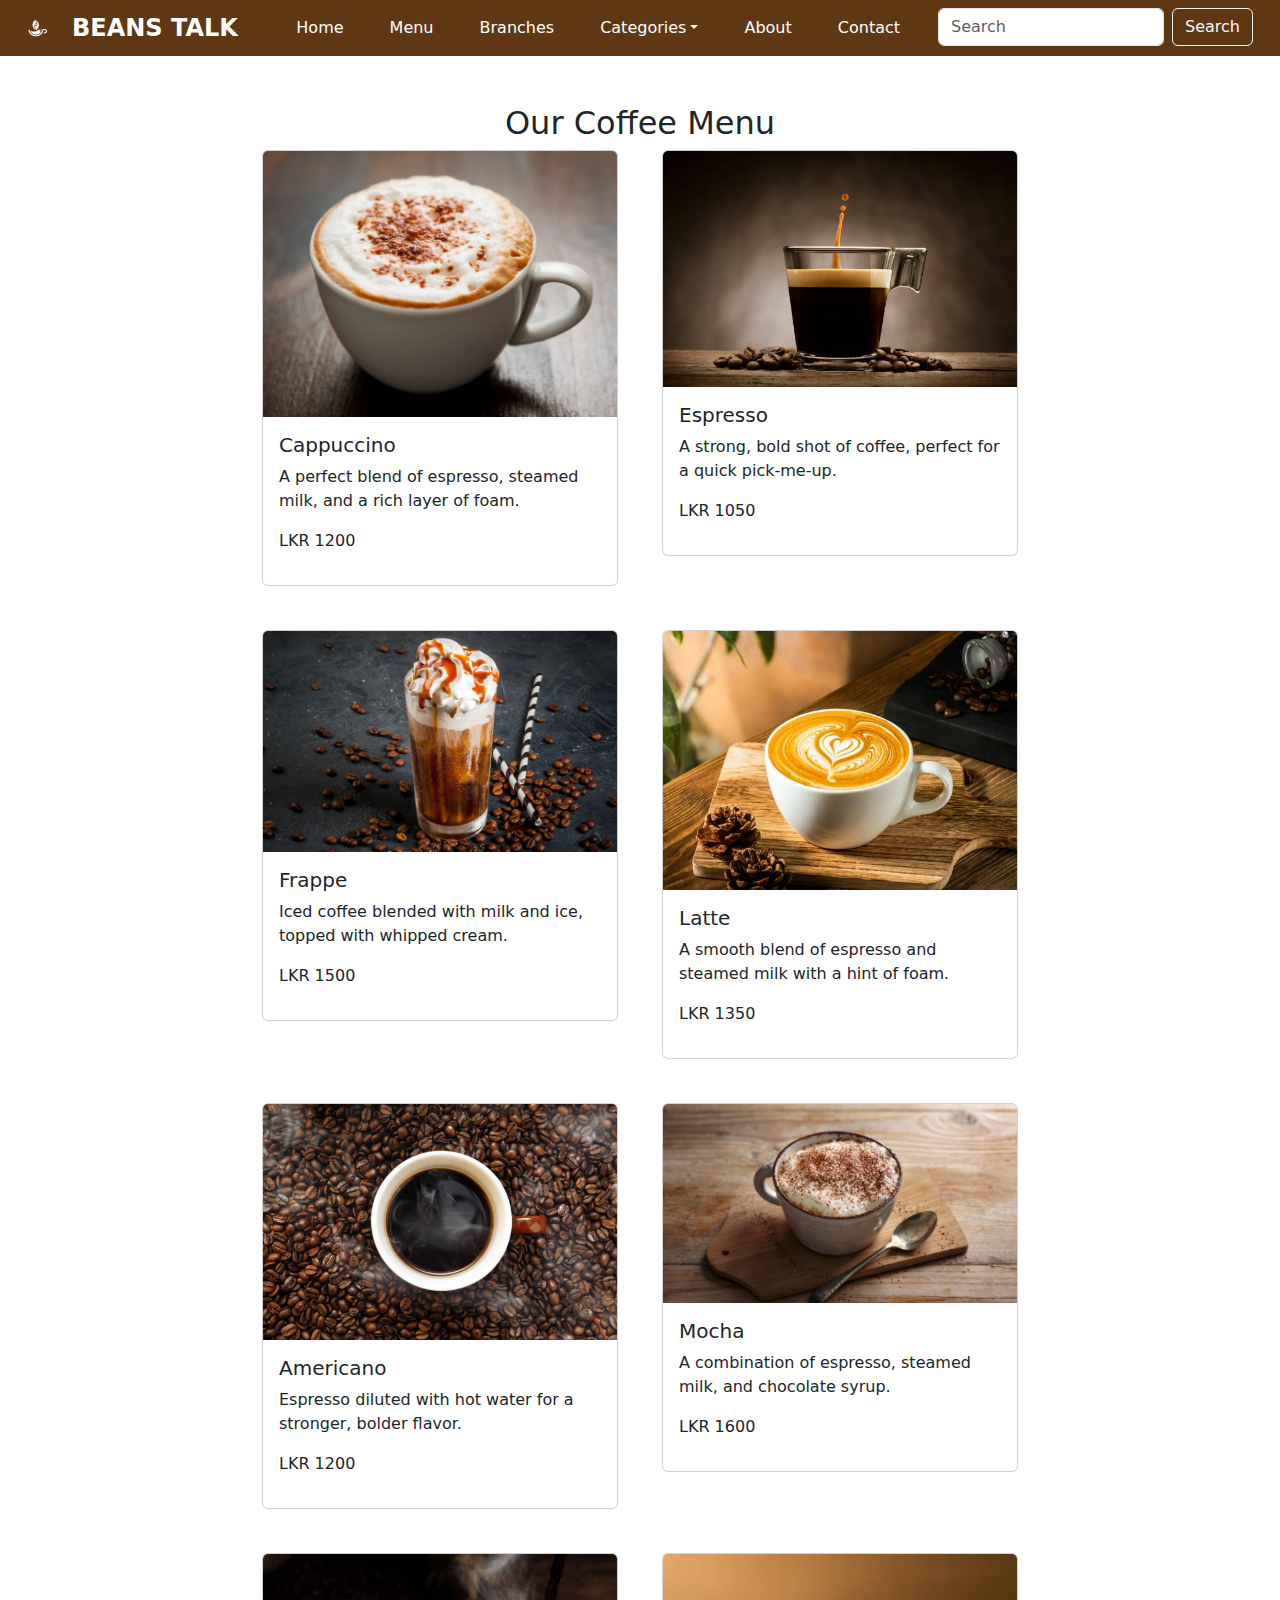
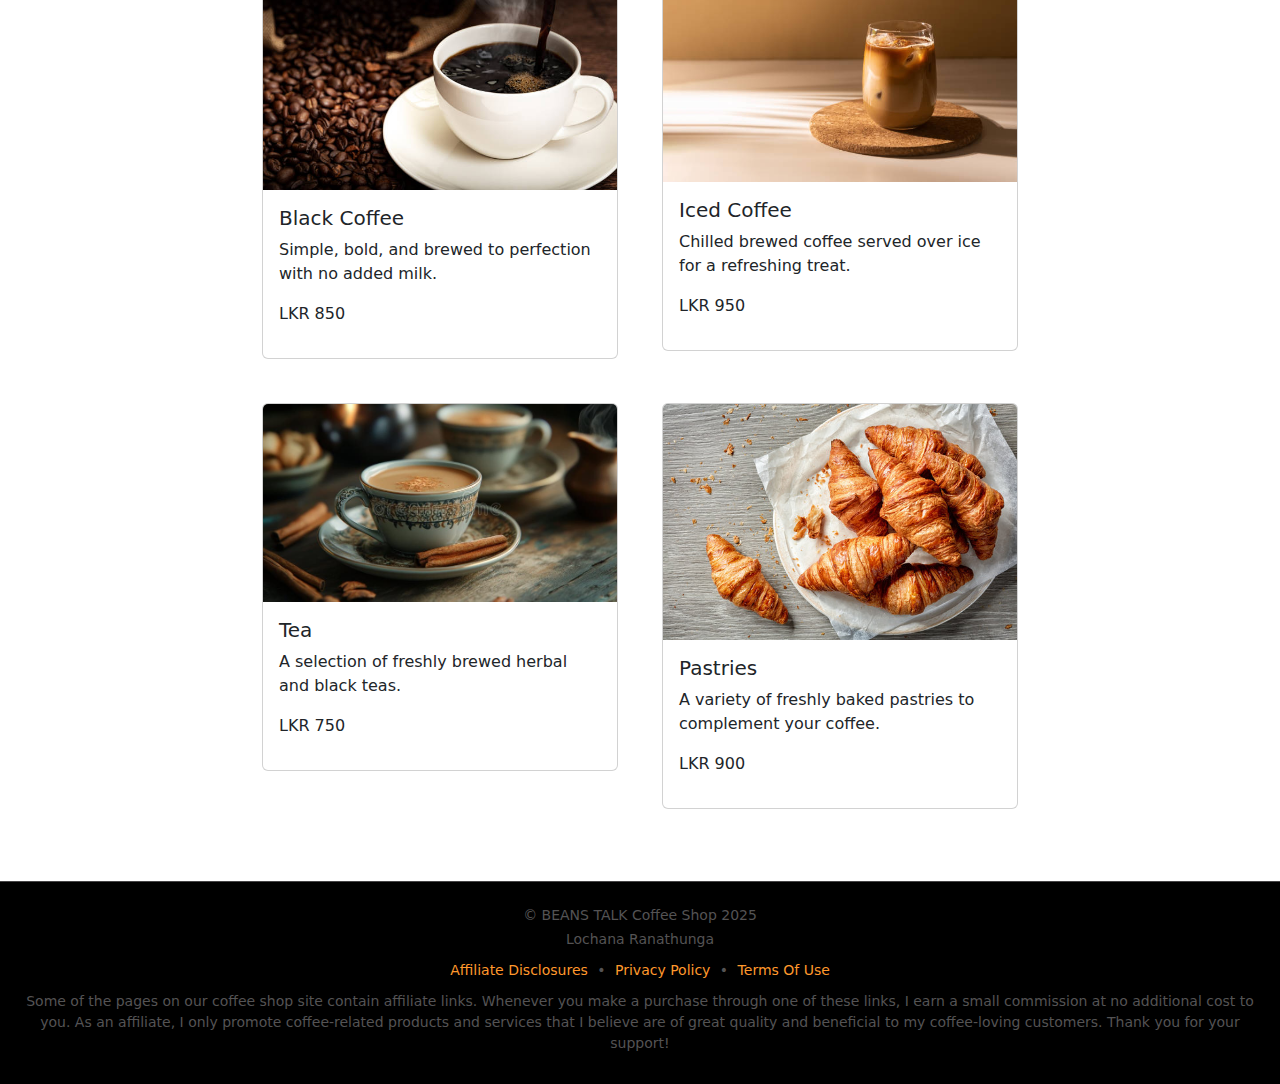
<file: Menu.html>
<!DOCTYPE html>
<html lang="en">
<head>
    <meta charset="UTF-8">
    <meta name="viewport" content="width=device-width, initial-scale=1.0">
    <title>BEANS TALK</title>
    <link rel="stylesheet" href="slnavbar.css">
    <link href="https://cdn.jsdelivr.net/npm/bootstrap@5.3.1/dist/css/bootstrap.min.css" rel="stylesheet">
    <link rel="stylesheet" href="video.css">
    <link rel="stylesheet" href="img.css">
    <link rel="stylesheet" href="footer.css">
    <link rel="stylesheet" href="customer_questions.css">
    <link rel="icon" href="loc.jpg" type="image/x-icon">
    <script src="script.js"></script>
</head>
<body>
    <div class="navbarfix">
        <nav class="navbar navbar-expand-lg navbar-custom">
            <div class="container-fluid">
                <div class="logo-container">
                    <img src="loc.jpg" alt="Logo" class="logo">
                    <span class="site-name">BEANS TALK</span>
                </div>

                <input type="checkbox" id="navbar-toggle" class="navbar-toggle-checkbox">

                <label for="navbar-toggle" class="navbar-toggler-icon"></label>

                <div class="navbar-collapse">
                    <ul class="navbar-nav ms-auto">
                        <li class="nav-item">
                            <a class="nav-link" href="index.html">Home</a>
                        </li>
                        <li class="nav-item">
                            <a class="nav-link" href="Menu.html">Menu</a>
                        </li>
                        <li class="nav-item">
                            <a class="nav-link" href="destination page.html">Branches</a>
                        </li>
                        <li class="nav-item dropdown">
                            <a class="nav-link dropdown-toggle" href="#">Categories</a>
                            <ul class="dropdown-menu">
                                <li><a class="dropdown-item" href="cappuccino.html">cappuccino</a></li>
                                <li><a class="dropdown-item" href="Espresso.html">Espresso</a></li>
                                <li><a class="dropdown-item" href="frappe.html">Frappe</a></li>
                                <li><a class="dropdown-item" href="Cakes.html">Cakes</a></li>
                                <li><a class="dropdown-item" href="Pastries.html">Pastries</a></li>
                            </ul>
                        </li>
                        <li class="nav-item">
                            <a class="nav-link" href="about.html">About</a>
                        </li>
                        <li class="nav-item">
                            <a class="nav-link" href="contact.html">Contact</a>
                        </li>
                        <li class="nav-item">
                            <form class="d-flex" action="search_results.html" method="GET">
                                <input class="form-control me-2" type="search" name="q" placeholder="Search" aria-label="Search" required>
                                <button class="btn btn-outline-light" type="submit">Search</button>
                            </form>
                        </li>
                    </ul>
                </div>
            </div>
        </nav>
    </div>
    <div class="coffee-menu">
        <div class="container my-5">
            <h2 class="text-center">Our Coffee Menu</h2>
            <div class="row">
                 <div class="col-md-4 mb-4">
                    <div class="card">
                        <img src="cappuccino.jpg" class="card-img-top" alt="Cappuccino">
                        <div class="card-body">
                            <h5 class="card-title">Cappuccino</h5>
                            <p class="card-text">A perfect blend of espresso, steamed milk, and a rich layer of foam.</p>
                            <p class="price">LKR 1200</p>
                        </div>
                    </div>
                </div>

                 <div class="col-md-4 mb-4">
                    <div class="card">
                        <img src="espresso.jpg" class="card-img-top" alt="Espresso">
                        <div class="card-body">
                            <h5 class="card-title">Espresso</h5>
                            <p class="card-text">A strong, bold shot of coffee, perfect for a quick pick-me-up.</p>
                            <p class="price">LKR 1050</p>
                        </div>
                    </div>
                </div>

                 <div class="col-md-4 mb-4">
                    <div class="card">
                        <img src="frappe.jpg" class="card-img-top" alt="Frappe">
                        <div class="card-body">
                            <h5 class="card-title">Frappe</h5>
                            <p class="card-text">Iced coffee blended with milk and ice, topped with whipped cream.</p>
                            <p class="price">LKR 1500</p>
                        </div>
                    </div>
                </div>

                 <div class="col-md-4 mb-4">
                    <div class="card">
                        <img src="latte.jpg" class="card-img-top" alt="Latte">
                        <div class="card-body">
                            <h5 class="card-title">Latte</h5>
                            <p class="card-text">A smooth blend of espresso and steamed milk with a hint of foam.</p>
                            <p class="price">LKR 1350</p>
                        </div>
                    </div>
                </div>

                 <div class="col-md-4 mb-4">
                    <div class="card">
                        <img src="americano.jpg" class="card-img-top" alt="Americano">
                        <div class="card-body">
                            <h5 class="card-title">Americano</h5>
                            <p class="card-text">Espresso diluted with hot water for a stronger, bolder flavor.</p>
                            <p class="price">LKR 1200</p>
                        </div>
                    </div>
                </div>

                 <div class="col-md-4 mb-4">
                    <div class="card">
                        <img src="mocha.jpg" class="card-img-top" alt="Mocha">
                        <div class="card-body">
                            <h5 class="card-title">Mocha</h5>
                            <p class="card-text">A combination of espresso, steamed milk, and chocolate syrup.</p>
                            <p class="price">LKR 1600</p>
                        </div>
                    </div>
                </div>

                 <div class="col-md-4 mb-4">
                    <div class="card">
                        <img src="blackcoffee.jpg" class="card-img-top" alt="Black Coffee">
                        <div class="card-body">
                            <h5 class="card-title">Black Coffee</h5>
                            <p class="card-text">Simple, bold, and brewed to perfection with no added milk.</p>
                            <p class="price">LKR 850</p>
                        </div>
                    </div>
                </div>

                 <div class="col-md-4 mb-4">
                    <div class="card">
                        <img src="icedcoffee.jpg" class="card-img-top" alt="Iced Coffee">
                        <div class="card-body">
                            <h5 class="card-title">Iced Coffee</h5>
                            <p class="card-text">Chilled brewed coffee served over ice for a refreshing treat.</p>
                            <p class="price">LKR 950</p>
                        </div>
                    </div>
                </div>

                 <div class="col-md-4 mb-4">
                    <div class="card">
                        <img src="tea.jpg" class="card-img-top" alt="Tea">
                        <div class="card-body">
                            <h5 class="card-title">Tea</h5>
                            <p class="card-text">A selection of freshly brewed herbal and black teas.</p>
                            <p class="price">LKR 750</p>
                        </div>
                    </div>
                </div>

                 <div class="col-md-4 mb-4">
                    <div class="card">
                        <img src="croissant.jpg" class="card-img-top" alt="Pastries">
                        <div class="card-body">
                            <h5 class="card-title">Pastries</h5>
                            <p class="card-text">A variety of freshly baked pastries to complement your coffee.</p>
                            <p class="price">LKR 900</p>
                        </div>
                    </div>
                </div>
            </div>
        </div>
    </div>
</body>
<footer class="site-footer">
    <div class="footer-content">
        <p style="line-height: 0.5;">© BEANS TALK Coffee Shop 2025</p>
        <p style="line-height: 1.5;"> Lochana Ranathunga </p>
        <p>
            <a href="#">Affiliate Disclosures</a> • 
            <a href="#">Privacy Policy</a> • 
            <a href="#">Terms Of Use</a>
        </p>
        <p>
            Some of the pages on our coffee shop site contain affiliate links. Whenever you make a purchase through one of these links, 
            I earn a small commission at no additional cost to you. As an affiliate, I only promote coffee-related products and services 
            that I believe are of great quality and beneficial to my coffee-loving customers. Thank you for your support!
        </p>
    </div>
</footer>
</html>
</file>
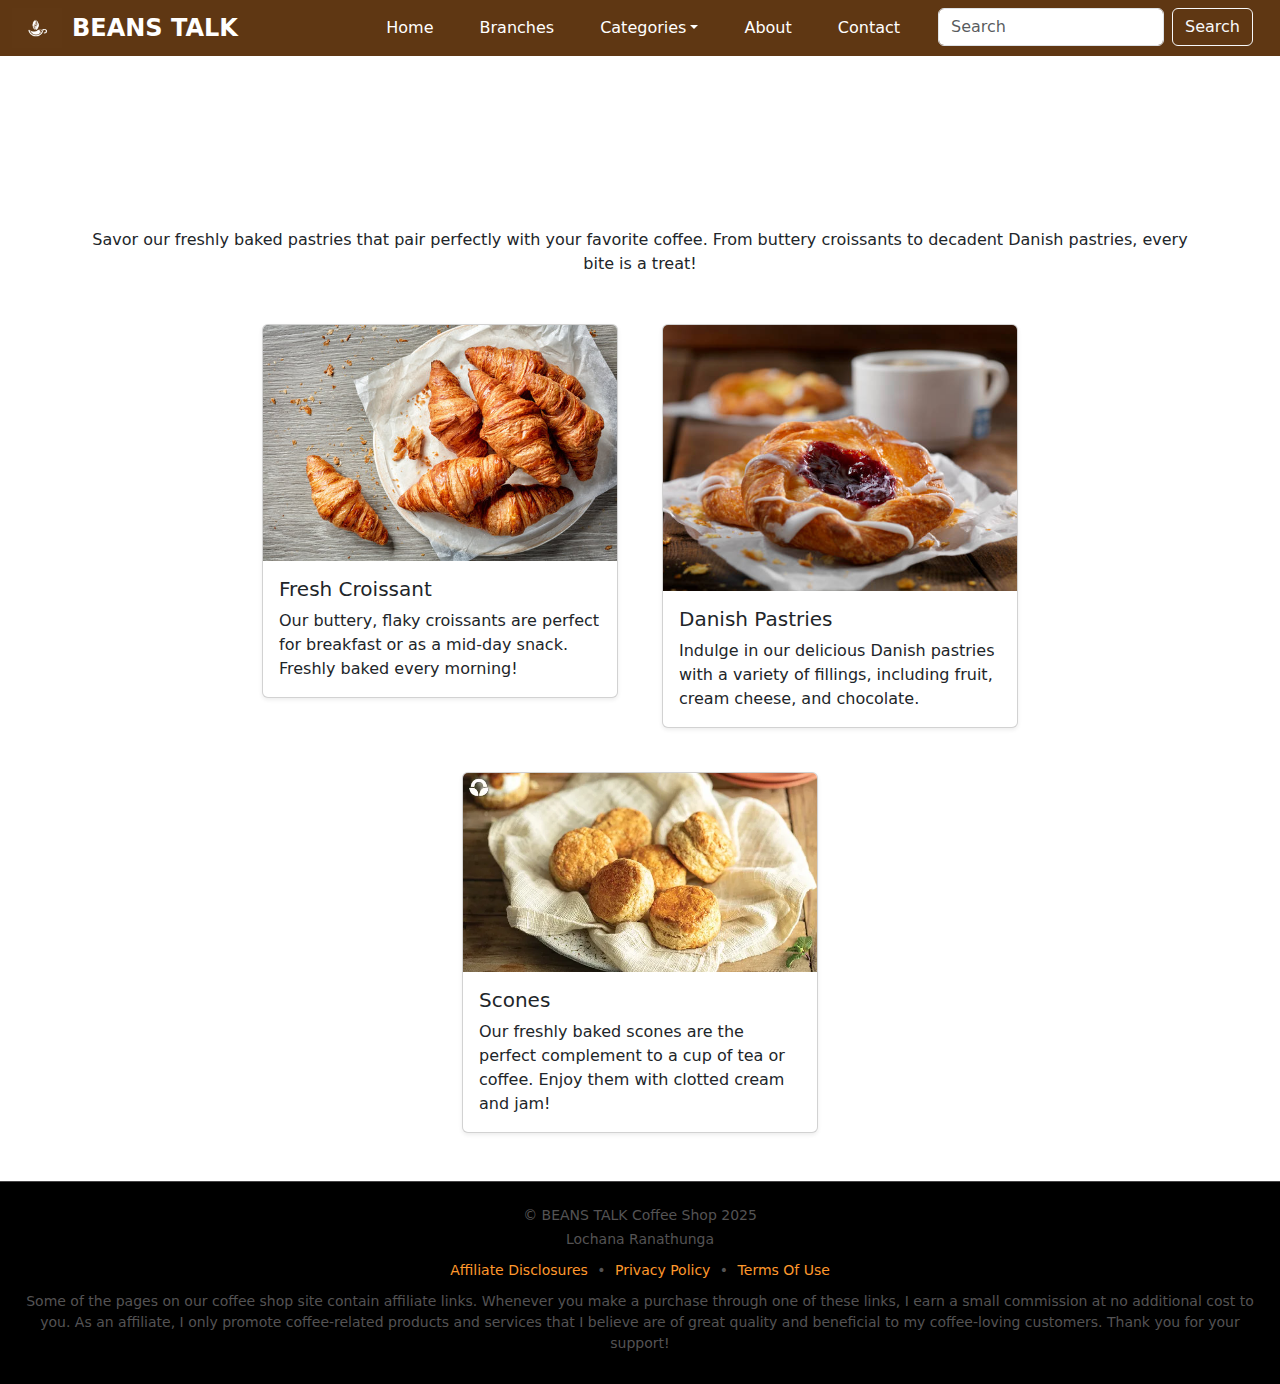
<file: Pastries.html>
<!DOCTYPE html>
<html lang="en">
<head>
    <meta charset="UTF-8">
    <meta name="viewport" content="width=device-width, initial-scale=1.0">
    <title>BEANS TALK</title>
    <link rel="stylesheet" href="slnavbar.css">
    <link href="https://cdn.jsdelivr.net/npm/bootstrap@5.3.1/dist/css/bootstrap.min.css" rel="stylesheet">
    <link rel="stylesheet" href="video.css">
    <link rel="stylesheet" href="img.css">
    <link rel="stylesheet" href="footer.css">
    <link rel="stylesheet" href="customer_questions.css">
    <link rel="icon" href="loc.jpg" type="image/x-icon">
</head>
<body>
    <div class="navbarfix">
        <nav class="navbar navbar-expand-lg navbar-custom">
            <div class="container-fluid">
                <div class="logo-container">
                    <img src="loc.jpg" alt="Logo" class="logo">
                    <span class="site-name">BEANS TALK</span>
                </div>

                <input type="checkbox" id="navbar-toggle" class="navbar-toggle-checkbox">

                <label for="navbar-toggle" class="navbar-toggler-icon"></label>

                <div class="navbar-collapse">
                    <ul class="navbar-nav ms-auto">
                        <li class="nav-item">
                            <a class="nav-link" href="index.html">Home</a>
                        </li>
                        <li class="nav-item">
                            <a class="nav-link" href="destination page.html">Branches</a>
                        </li>
                        <li class="nav-item dropdown">
                            <a class="nav-link dropdown-toggle" href="#">Categories</a>
                            <ul class="dropdown-menu">
                                <li><a class="dropdown-item" href="cappuccino.html">cappuccino</a></li>
                                <li><a class="dropdown-item" href="Espresso.html">Espresso</a></li>
                                <li><a class="dropdown-item" href="frappe.html">Frappe</a></li>
                                <li><a class="dropdown-item" href="Cakes.html">Cakes</a></li>
                                <li><a class="dropdown-item" href="Pastries.html">Pastries</a></li>
                            </ul>
                        </li>
                        <li class="nav-item">
                            <a class="nav-link" href="about.html">About</a>
                        </li>
                        <li class="nav-item">
                            <a class="nav-link" href="contact.html">Contact</a>
                        </li>
                        <li class="nav-item">
                            <form class="d-flex" action="search_results.html" method="GET">
                                <input class="form-control me-2" type="search" name="q" placeholder="Search" aria-label="Search" required>
                                <button class="btn btn-outline-light" type="submit">Search</button>
                            </form>
                        </li>
                    </ul>
                </div>
            </div>
        </nav>
    </div>

    <div class="category-content py-5">
        <div class="container">
            <h1 class="text-center mb-4">Delicious Pastries at Brewed Bliss</h1>
            <p class="text-center mb-5">Savor our freshly baked pastries that pair perfectly with your favorite coffee. From buttery croissants to decadent Danish pastries, every bite is a treat!</p>
            
            <div class="row g-4">
                <div class="col-md-4">
                    <div class="card shadow-sm">
                        <img src="croissant.jpg" alt="Croissant" class="card-img-top img-fluid">
                        <div class="card-body">
                            <h5 class="card-title">Fresh Croissant</h5>
                            <p class="card-text">Our buttery, flaky croissants are perfect for breakfast or as a mid-day snack. Freshly baked every morning!</p>
                        </div>
                    </div>
                </div>

                <div class="col-md-4">
                    <div class="card shadow-sm">
                        <img src="danish.jpg" alt="Danish Pastry" class="card-img-top img-fluid">
                        <div class="card-body">
                            <h5 class="card-title">Danish Pastries</h5>
                            <p class="card-text">Indulge in our delicious Danish pastries with a variety of fillings, including fruit, cream cheese, and chocolate.</p>
                        </div>
                    </div>
                </div>

                <div class="col-md-4">
                    <div class="card shadow-sm">
                        <img src="scone.jpg" alt="Scones" class="card-img-top img-fluid">
                        <div class="card-body">
                            <h5 class="card-title">Scones</h5>
                            <p class="card-text">Our freshly baked scones are the perfect complement to a cup of tea or coffee. Enjoy them with clotted cream and jam!</p>
                        </div>
                    </div>
                </div>
            </div>
        </div>
    </div>

    <footer class="site-footer">
        <div class="footer-content">
            <p style="line-height: 0.5;">© BEANS TALK Coffee Shop 2025</p>
            <p style="line-height: 1.5;"> Lochana Ranathunga </p>
            <p>
                <a href="#">Affiliate Disclosures</a> • 
                <a href="#">Privacy Policy</a> • 
                <a href="#">Terms Of Use</a>
            </p>
            <p>
                Some of the pages on our coffee shop site contain affiliate links. Whenever you make a purchase through one of these links, 
                I earn a small commission at no additional cost to you. As an affiliate, I only promote coffee-related products and services 
                that I believe are of great quality and beneficial to my coffee-loving customers. Thank you for your support!
            </p>
        </div>
    </footer>

    <script src="https://cdn.jsdelivr.net/npm/bootstrap@5.3.1/dist/js/bootstrap.bundle.min.js"></script>
</body>
</html>
</file>
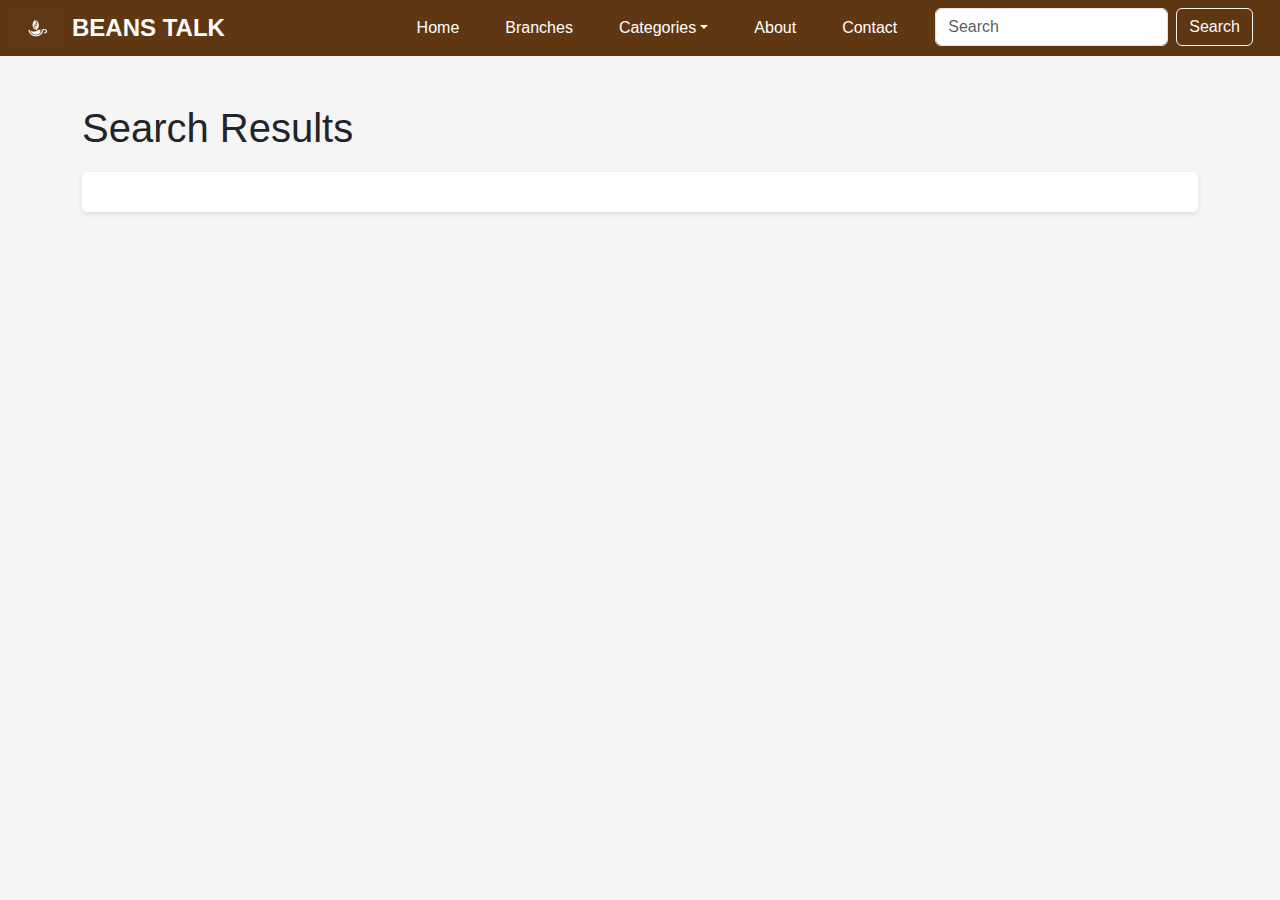
<file: search_results.html>
<!DOCTYPE html>
<html lang="en">
<head>
    <meta charset="UTF-8">
    <meta name="viewport" content="width=device-width, initial-scale=1.0">
    <title>Search Results</title>
    <link rel="stylesheet" href="slnavbar.css">
    <link href="https://cdn.jsdelivr.net/npm/bootstrap@5.3.1/dist/css/bootstrap.min.css" rel="stylesheet">
    <link rel="stylesheet" href="search_results.css">
    <link rel="icon" href="loc.jpg" type="image/x-icon">
</head>
<body>
    <div class="navbarfix">
        <nav class="navbar navbar-expand-lg navbar-custom">
            <div class="container-fluid">
                <div class="logo-container">
                    <img src="loc.jpg" alt="Logo" class="logo">
                    <span class="site-name">BEANS TALK</span>
                </div>

                <input type="checkbox" id="navbar-toggle" class="navbar-toggle-checkbox">

                <label for="navbar-toggle" class="navbar-toggler-icon"></label>

                <div class="navbar-collapse">
                    <ul class="navbar-nav ms-auto">
                        <li class="nav-item">
                            <a class="nav-link" href="index.html">Home</a>
                        </li>
                        <li class="nav-item">
                            <a class="nav-link" href="destination page.html">Branches</a>
                        </li>
                        <li class="nav-item dropdown">
                            <a class="nav-link dropdown-toggle" href="#">Categories</a>
                            <ul class="dropdown-menu">
                                <li><a class="dropdown-item" href="cappuccino.html">cappuccino</a></li>
                                <li><a class="dropdown-item" href="Espresso.html">Espresso</a></li>
                                <li><a class="dropdown-item" href="frappe.html">Frappe</a></li>
                                <li><a class="dropdown-item" href="Cakes.html">Cakes</a></li>
                                <li><a class="dropdown-item" href="Pastries.html">Pastries</a></li>
                            </ul>
                        </li>
                        <li class="nav-item">
                            <a class="nav-link" href="about.html">About</a>
                        </li>
                        <li class="nav-item">
                            <a class="nav-link" href="contact.html">Contact</a>
                        </li>
                        <li class="nav-item">
                            <form class="d-flex" action="search_results.html" method="GET">
                                <input class="form-control me-2" type="search" name="q" placeholder="Search" aria-label="Search" required>
                                <button class="btn btn-outline-light" type="submit">Search</button>
                            </form>
                        </li>
                    </ul>
                </div>
            </div>
        </nav>
    </div>

    <div class="container mt-5">
        <h1>Search Results</h1>
        <p id="search-query" class="text-muted"></p>
        <div id="results" class="results-container"></div>
    </div>


    <script>
        const urlParams = new URLSearchParams(window.location.search);
        const query = urlParams.get('q');

        const sampleData = [
    { title: "Our Signature Brews", url: "cappuccino.html" },
    { title: "The Story Behind Brewed Bliss", url: "about.html" },
    { title: "Best Coffee Beans for a Perfect Brew", url: "index.html" },
    { title: "Cozy Coffee Shop Locations", url: "destination page.html" },
    { title: "Delicious Pastries to Pair with Your Coffee", url: "Pastries.html" },
    { title: "The Art of frappe Making", url: "frappe.html" },
    { title: "Our Sustainable Coffee Practices", url: "about.html" },
    { title: "Customer Favorites This Season", url: "Espresso.html" },
];

        const results = sampleData.filter(item => item.title.toLowerCase().includes(query.toLowerCase()));

        document.getElementById('search-query').textContent = `Results for "${query}"`;
        const resultsDiv = document.getElementById('results');
        if (results.length > 0) {
            resultsDiv.innerHTML = results.map(item => 
                `<div class="result-item">
                    <a href="${item.url}" class="result-link">${item.title}</a>
                </div>`
            ).join('');
        } else {
            resultsDiv.innerHTML = `<p>No results found for "<strong>${query}</strong>".</p>`;
        }
    </script>
</body>
</html>
</file>
<file: slnavbar.css>
.navbar-custom {
    background-color: #5f3713;
    position: sticky;
    top: 0;
    z-index: 1000;
    padding: 10px 0;
}


.navbar-custom .navbar-brand,
.navbar-custom .navbar-nav .nav-link,
.navbar-custom .site-name,
.navbar-nav .dropdown-toggle {
    color: #fff;
}

.navbar-custom .navbar-nav .nav-link:hover,
.navbar-nav .dropdown-toggle:hover {
    color: #bd711d;
}

.logo-container {
    display: flex;
    align-items: center;
    justify-content: flex-start;
}

.logo-container .logo {
    width: 50px;
    margin-right: 10px;
}

.logo-container .site-name {
    font-size: 24px;
    font-weight: bold;
    white-space: nowrap;
    display: inline-block;
}


.navbar-nav {
    display: flex;
    list-style: none;
    margin: 0;
    padding: 0;
}

.navbar-nav .nav-item {
    margin: 0 15px;
}


.navbar-nav .dropdown-menu {
    background-color: #2f2d2e;
    border: none;
    box-shadow: 0px 8px 16px #fff;
    display: none;
    position: absolute;
}

.navbar-nav .nav-item:hover .dropdown-menu {
    display: block;
}

.navbar-nav .dropdown-menu .dropdown-item {
    color: #fff;
    padding: 10px 20px;
}

.navbar-nav .dropdown-menu .dropdown-item:hover {
    background-color: #fff;
    color: #5f3713;
}


.navbar-toggle-checkbox,
.navbar-toggler-icon {
    display: none !important;
}


@media (max-width: 767px) {
    
    .navbar-toggler-icon {
        display: block !important;
        width: 30px;
        height: 3px;
        background-color: #fff;
        position: absolute;
        top: 15px;
        right: 20px;
        cursor: pointer;
        z-index: 1100;
    }

    .navbar-toggler-icon::before,
    .navbar-toggler-icon::after {
        content: "";
        display: block;
        width: 30px;
        height: 3px;
        
        position: relative;
        margin: 6px 0;
    }

    
    .navbar-collapse {
        display: none;
        flex-direction: column;
        width: 100%;
        text-align: center;
        background-color: #5f3713;
        position: absolute;
        top: 60px;
        left: 0;
        right: 0;
        z-index: 999;
        padding: 10px 0;
    }

    
    .navbar-toggle-checkbox {
        display: none;
    }

    .navbar-toggle-checkbox:checked ~ .navbar-collapse {
        display: flex;
    }
}
</file>
<file: styelsd.css>
.image-overlay {
    position: relative;
    text-align: center;
    width: 100%;
    max-width: 1000px; 
    margin: 20px auto;
}


.imga {
    width: 100%;
    height: auto;
    object-fit: cover;
    border-radius: 8px;
    box-shadow: 0 4px 15px rgba(0, 0, 0, 0.2);
}

.overlay-text {
    position: absolute;
    top: 18%; 
    left: 12%;
    color: white;
    font-size: 3em;
    font-weight: bold;
    text-shadow: 5px 5px 8px rgba(0, 0, 0, 0.5);
    z-index: 2;
}

main {
    max-width: 1000px;
    margin: 20px auto;
    padding: 20px;
    background-color: #f8f9fa;
    border-radius: 8px;
    box-shadow: 0 2px 10px rgba(0, 0, 0, 0.1);
}


main p {
    font-size: 1.1em;
    line-height: 1.6;
    color: #555;
    margin-bottom: 15px;
}
</file>
<file: footer.css>
.site-footer {
    background-color: #000000;
    padding: 20px; 
    text-align: center;
    font-size: 14px; 
    color: #545354; 
    border-top: 1px solid #464546; 
}

.site-footer a {
    color: #ff982c; 
    text-decoration: none; 
    margin: 0 5px;
}

.site-footer a:hover {
    text-decoration: underline; 
}

.site-footer p {
    margin: 10px 0;
}
</file>
<file: video.css>
.video-container {
    position: relative;
    width: 100%;
    height: 100vh; 
    z-index: 1;
}

.video {
    position: absolute;  
    top: 0;
    left: 0;
    width: 100%;        
    height: 96%;       
    object-fit: cover;    
    z-index: -100;         
    pointer-events: none;
}

.overlay-text {
    position: absolute;
    top: 40%;
    left: 50%;
    transform: translate(-50%, -50%);
    color: white;
    font-size: 2.5em;
    text-shadow: 2px 2px 4px rgba(0, 0, 0, 0.7);
    text-align: center;
    z-index: 10;  
    width: 100%;
    pointer-events: auto;  
}

 .h6, .h66 {
    font-size: 0.6em;
    text-shadow: 2px 2px 4px rgba(0, 0, 0, 0.7);
    text-align: center;
    line-height: 1.5;
}

h1{
    line-height: 100px;
    font-size: 80px;
    font-family: 'Playfair Display';
}

h6,.h66{
    line-height: 80px;
}

 .button {
    display: inline-block;
    margin-top: 20px;
    cursor: pointer;
    padding: 10px 20px;
    font-weight: bold;
    font-size: 18px;
    color: white;
    background-color: transparent;
    border: 2px solid white;
    border-radius: 5px;
    text-decoration: none;
    text-align: center;
    transition: background-color 0.3s ease, color 0.3s ease;
    z-index: 15; 
}

 .button:hover {
    background-color: rgba(0, 0, 0, 0.8);
    
}
</file>
<file: img.css>
.featured {
    width: 100%;
    height: auto;
    margin: 20px 0;
    margin-top: -100px;
}

 .image-gallery {
    display: flex;
    flex-direction: column;  
    gap: 20px; 
    padding: 20px;
}

 .row {
    display: flex;
    justify-content: center; 
    gap: 20px; 
}

.img {
    flex: 1 1 calc(33.33% - 20px); 
    text-align: center;
    max-width: 375px;
}

.img img {
    width: 100%;
    height: auto;
    object-fit: cover;
    border-radius: 15px;
    transition: transform 0.3s ease;
}

.img img:hover {
    transform: scale(1.05);  
}

.img p {
    margin-top: 10px;
    font-size: 18px;
    color: #333;
}

.img a {
    text-decoration: none;
    color: #333;
    font-weight: bold;
}

 .row:nth-child(2) .img {
    flex: 1 1 calc(50% - 20px);  
}

.row:nth-child(3) .img {
    flex: 1 1 calc(100% - 20px); / 
}

 @media (max-width: 768px) {
    .row:nth-child(1) .img,
    .row:nth-child(2) .img {
        flex: 1 1 calc(50% - 20px);  
    }

    .row:nth-child(3) .img {
        flex: 1 1 calc(100% - 20px);  
    }
}

@media (max-width: 480px) {
    .img {
        flex: 1 1 calc(100% - 20px);  
    }
}
</file>
<file: customer_questions.css>
.faq-container {
    width: 100%;
    margin: 0 auto;
    padding: 20px;
    background-color: #252525;
    
}

h1 {
    text-align: center;
    margin-bottom: 20px;
    color: white;
}

.faq-item {
    background-color: #0000004f;
    margin-bottom: 10px;
    border-radius: 5px;
    overflow: hidden;
    width: 60%;
    
}

.faq-title {
    display: flex;
    justify-content: space-between;
    align-items: center;
    padding: 15px;
    cursor: pointer;
}

.faq-title span{
    color: aliceblue;
    font-size: 20px;
}

.faq-toggle {
    background-color:#5a5a5a;
    border: none;
    color: white;
    font-size: 20px;
    padding: 5px 10px;
    border-radius: 5px;
    cursor: pointer;
}

.faq-content {
    display: none;
    padding: 15px;
    background-color: #490c0c91;
    color: white;

}
.faq-content {
    display: none;
    font-size: 20px;
}

.faq-content.active {
    display: block;
}
</file>
<file: stylesc.css>
:root {
    --primary-color: #f58072;
    --secondary-color: #ff6b6b;
    --background-color: #abbab8;
    --text-color: #333;
    --white: #fff;
    --black: #000;
    --shadow-color: rgba(0, 0, 0, 0.1);
   
}


*{
    margin: 0;
    padding: 0;
    box-sizing: border-box;
}
h3 {
    color: #f58072;
    margin-bottom: 20px; /* Space between heading and intro section */
    text-align: center;
}

/* Intro section styling */
.contact-intro {
    text-align: center;
    max-width: 800px;
    padding: 30px;
    margin: 0 auto;
    margin-bottom: 40px; /* Adds space between intro section and form box */
    background-color: #d9eae9;
    border-radius: 8px;
    box-shadow: 0 4px 6px rgba(0, 0, 0, 0.1);
    padding: 0 20px;
}
.contact-intro h3 {
    font-family: 'Georgia', serif;
    font-size: 24px;
    font-weight: bold;
    margin-bottom: 10px;
    position: relative;
}
.contact-intro h3::before,
.contact-intro h3::after {
    content: "";
    position: absolute;
    top: 50%;
    width: 40px;
    height: 2px;
    background: #ddd;
}
.contact-intro h3::before {
    left: -50px;
}
.contact-intro h3::after {
    right: -50px;
}
.contact-intro p {
    font-size: 16px;
    color: #555;
    line-height: 1.6;
    margin-bottom: 15px;
}

.contact-intro .highlight-link {
    color: #ff6b6b;
    text-decoration: none;
    font-weight: bold;
}

.contact-intro .highlight-link:hover {
    text-decoration: underline;
}

/* Add more specific selectors and media queries */
.container {
    width: 100%;
    max-width: 800px;
    margin: 0 auto;
    padding: 20px;
    text-align: center;
    background-color: #e0f1fd;
}

.contactForm {
    background-color: #fff;
    padding: 20px;
    border-radius: 5px;
    box-shadow: 0 2px 5px rgba(0, 0, 0, 0.1);
}

/* Form box styling */
.form-box {
    background-color: #dbfafe;
    padding: 20px;
    border-radius: 5px;
    box-shadow: 0 2px 5px rgba(0, 0, 0, 0.1);
    max-width: 400px;
    margin: 0 auto;
}

/* Form input styling */
input[type="text"],
input[type="email"],

textarea {
    width: 100%;
    padding: 10px;
    margin: 10px 0;
    border: 1px solid #3d3d3d;
    border-radius: 4px;
    box-sizing: border-box;
}
textarea {
    resize: vertical;
}




.submitbutton[type="submit"] {
    background-color: #d0574a;
    color: white;
    padding: 12px 20px;
    border: none;
    border-radius: 4px;
    cursor: pointer;
}
.submitbutton[type="submit"]:hover {
    background-color: #dd4136;
}


/* General Reset */
* {
    margin: 0;
    padding: 0;
    box-sizing: border-box;
}
/* Header Styling */
.header {
    display: flex;
    justify-content: space-between;
    align-items: center;
    padding: 15px 30px;
    background-color: black;
    color: white;
}
.header .logo {
    display: flex;
    align-items: center;
}
.header .logo img {
    height: 40px;
    margin-right: 10px;
}
header nav ul {
    list-style: none;
    display: flex;
    /*gap: 20px;*/
}
.header nav ul li a {
    text-decoration: none;
    color: white;
    font-size: 16px;
}

.header nav ul li a.active,
.header nav ul li a:hover {
    color: orange;
}


.contact {
    max-width: 1000px; /* Limit the width of the main content */
    margin: 0 auto; /* Center the main content */
    padding: 20px; /* Add padding around the content */
    background-color: #f0e1f7; /* Light background color */
    border-radius: 8px; /* Rounded corners */
    box-shadow: 0 2px 10px rgba(0, 0, 0, 0.1); /* Subtle shadow for depth */
}
</file>
<file: imgg.css>
.image-container {
    position: relative;
    display: inline-block;  
    width: 100%;  
    height: auto;  
}

.centered-image {
    width: 100%;
    height: 10%;
    display: block;
}

.centered-text {
    position: absolute;
    top: 50%;
    left: 50%;
    transform: translate(-50%, -50%);  
    text-align: center;
    color: white;  
    font-size: 24px;  
    text-shadow: 2px 2px 5px rgba(0, 0, 0, 0.7); 
    padding: 0 20px;  
}

.centered-text h1 {
    margin: 0; 
    font-size: 36px; 
}

.centered-text p {
    margin-top: 10px;
    font-size: 18px;
}
 
.image-gallery {
    display: flex;
    flex-direction: column;  
    gap: 20px;  
    padding: 20px;
}

 
.row {
    display: flex;
    justify-content: center;  
    gap: 20px;  
}

.img {
    flex: 1 1 calc(33.33% - 20px);  
    text-align: center;
    max-width: 400px;
}

.img img {
    width: 100%;
    height: 80%;
    object-fit: cover;
    border-radius: 15px;
    transition: transform 0.3s ease;
}

.img img:hover {
    transform: scale(1.05);  
}

.img p {
    margin-top: 10px;
    font-size: 18px;
    color: #333;
}

.img a {
    text-decoration: none;
    color: #333;
    font-weight: bold;
}

 
.row:nth-child(2) .img {
    flex: 1 1 calc(50% - 20px);  
}

.row:nth-child(3) .img {
    flex: 1 1 calc(100% - 20px);  
    
}
.image-container {
    position: relative;
    display: inline-block;  
    width: 100%;  
    height: auto;  
    margin-bottom: 20px;  
}

.centered-image {
    width: 100%;
    height: auto;  
    display: block;
}

.last-row-image {
    width: 80%;  
    margin: 0 auto;  
    display: block;  
}

.centered-text {
    position: absolute;
    top: 50%;
    left: 50%;
    transform: translate(-50%, -50%);  
    text-align: center;
    color: white;  
    font-size: 24px;  
    text-shadow: 2px 2px 5px rgba(0, 0, 0, 0.7);  
    padding: 0 20px;  
}

.centered-text h1 {
    margin: 0;  
    font-size: 36px; 
}

.centered-text p {
    margin-top: 10px;
    font-size: 18px;
}




 @media (max-width: 768px) {
    .row:nth-child(1) .img,
    .row:nth-child(2) .img {
        flex: 1 1 calc(50% - 20px); 
    }

    .row:nth-child(3) .img {
        flex: 1 1 calc(100% - 20px); 
    }
}

@media (max-width: 480px) {
    .img {
        flex: 1 1 calc(100% - 20px); 
    }
}
</file>
<file: search_results.css>
body {
    font-family: Arial, sans-serif;
    background-color: #f5f5f5;
    margin: 0;
    padding: 0;
}

 .results-container {
    background: #fff;
    padding: 20px;
    border-radius: 5px;
    box-shadow: 0 2px 5px rgba(0, 0, 0, 0.1);
}

 .result-item {
    margin-bottom: 15px;
    padding: 10px;
    border-bottom: 1px solid #ddd;
}

 .result-link {
    text-decoration: none;
    font-size: 18px;
    color: #ff982c;
    transition: color 0.3s;
}

.result-link:hover {
    color: #ff982c;
}

 #search-query {
    font-style: italic;
    margin-bottom: 20px;
}

 footer {
    background: #333;
    color: #fff;
    text-align: center;
    padding: 10px 0;
}

footer a {
    color: #ff982c;
    text-decoration: none;
    margin: 0 10px;
}

footer a:hover {
    text-decoration: underline;
}
</file>
